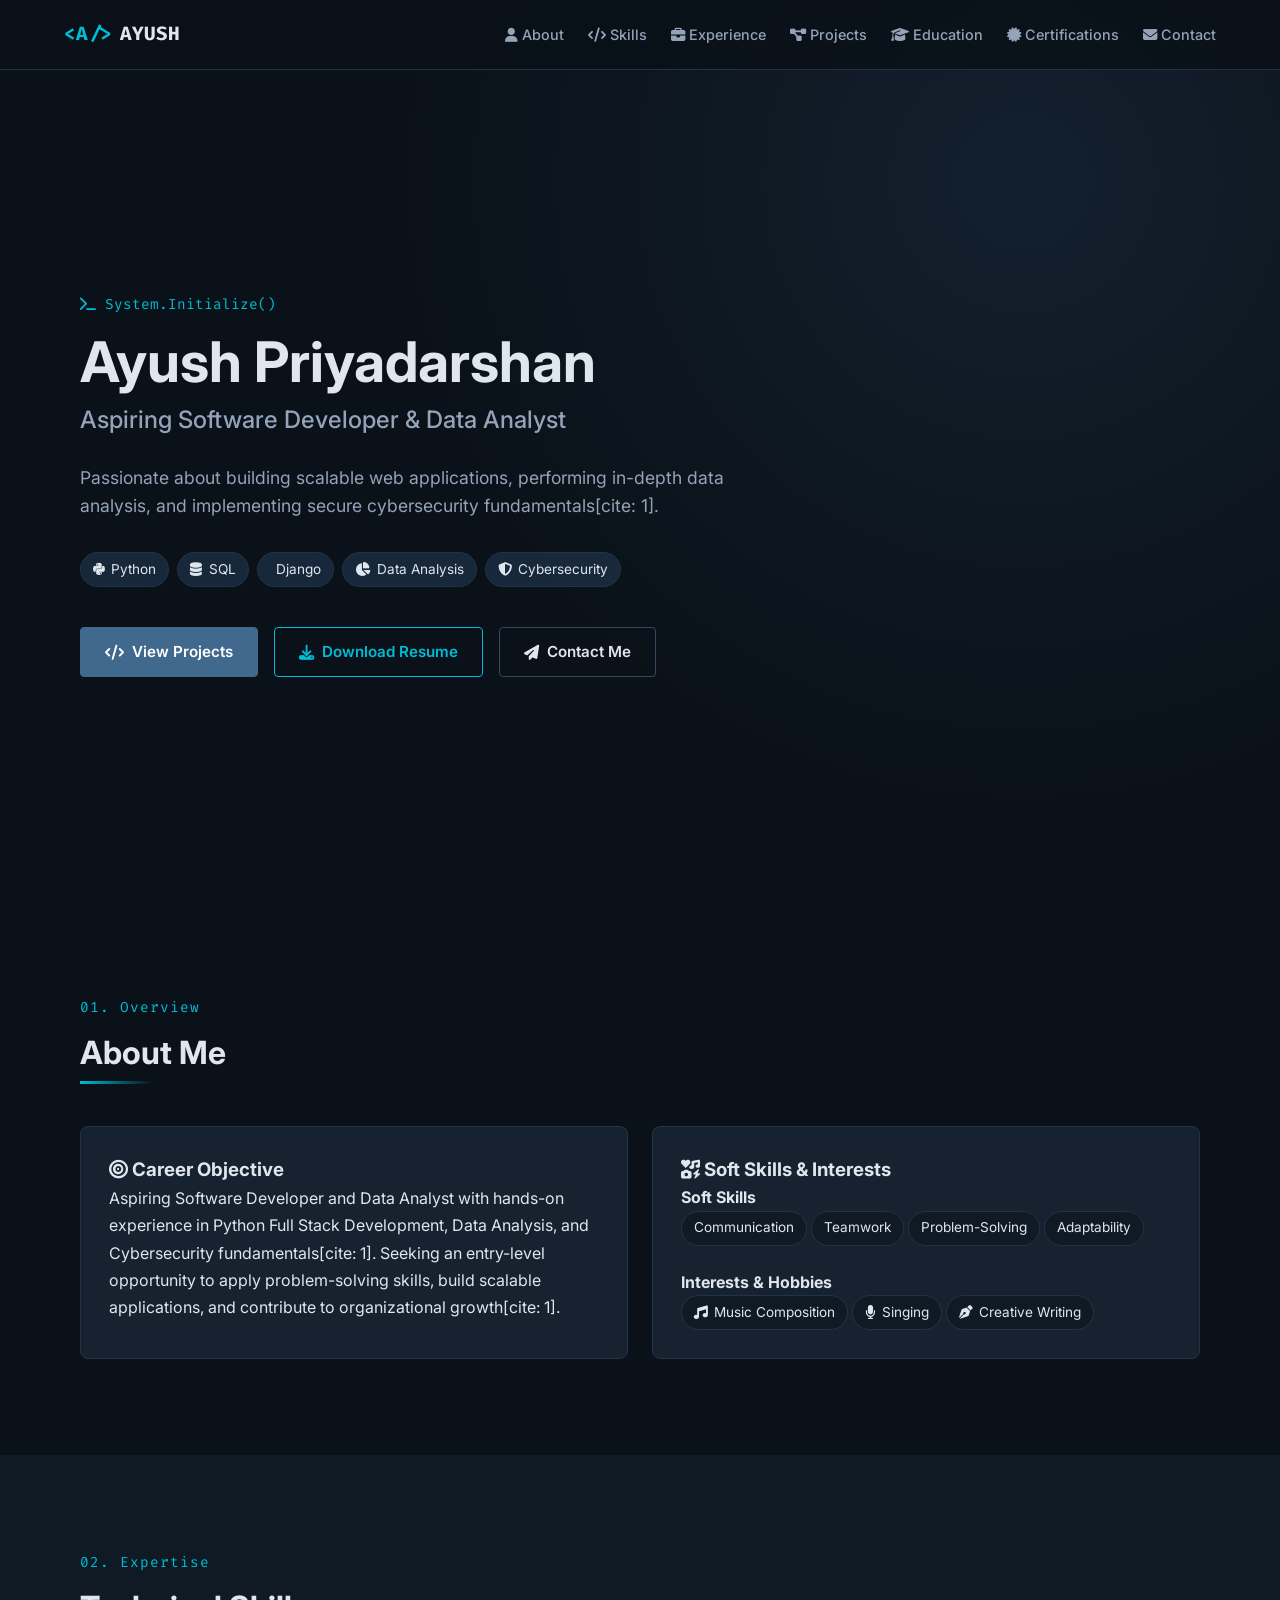
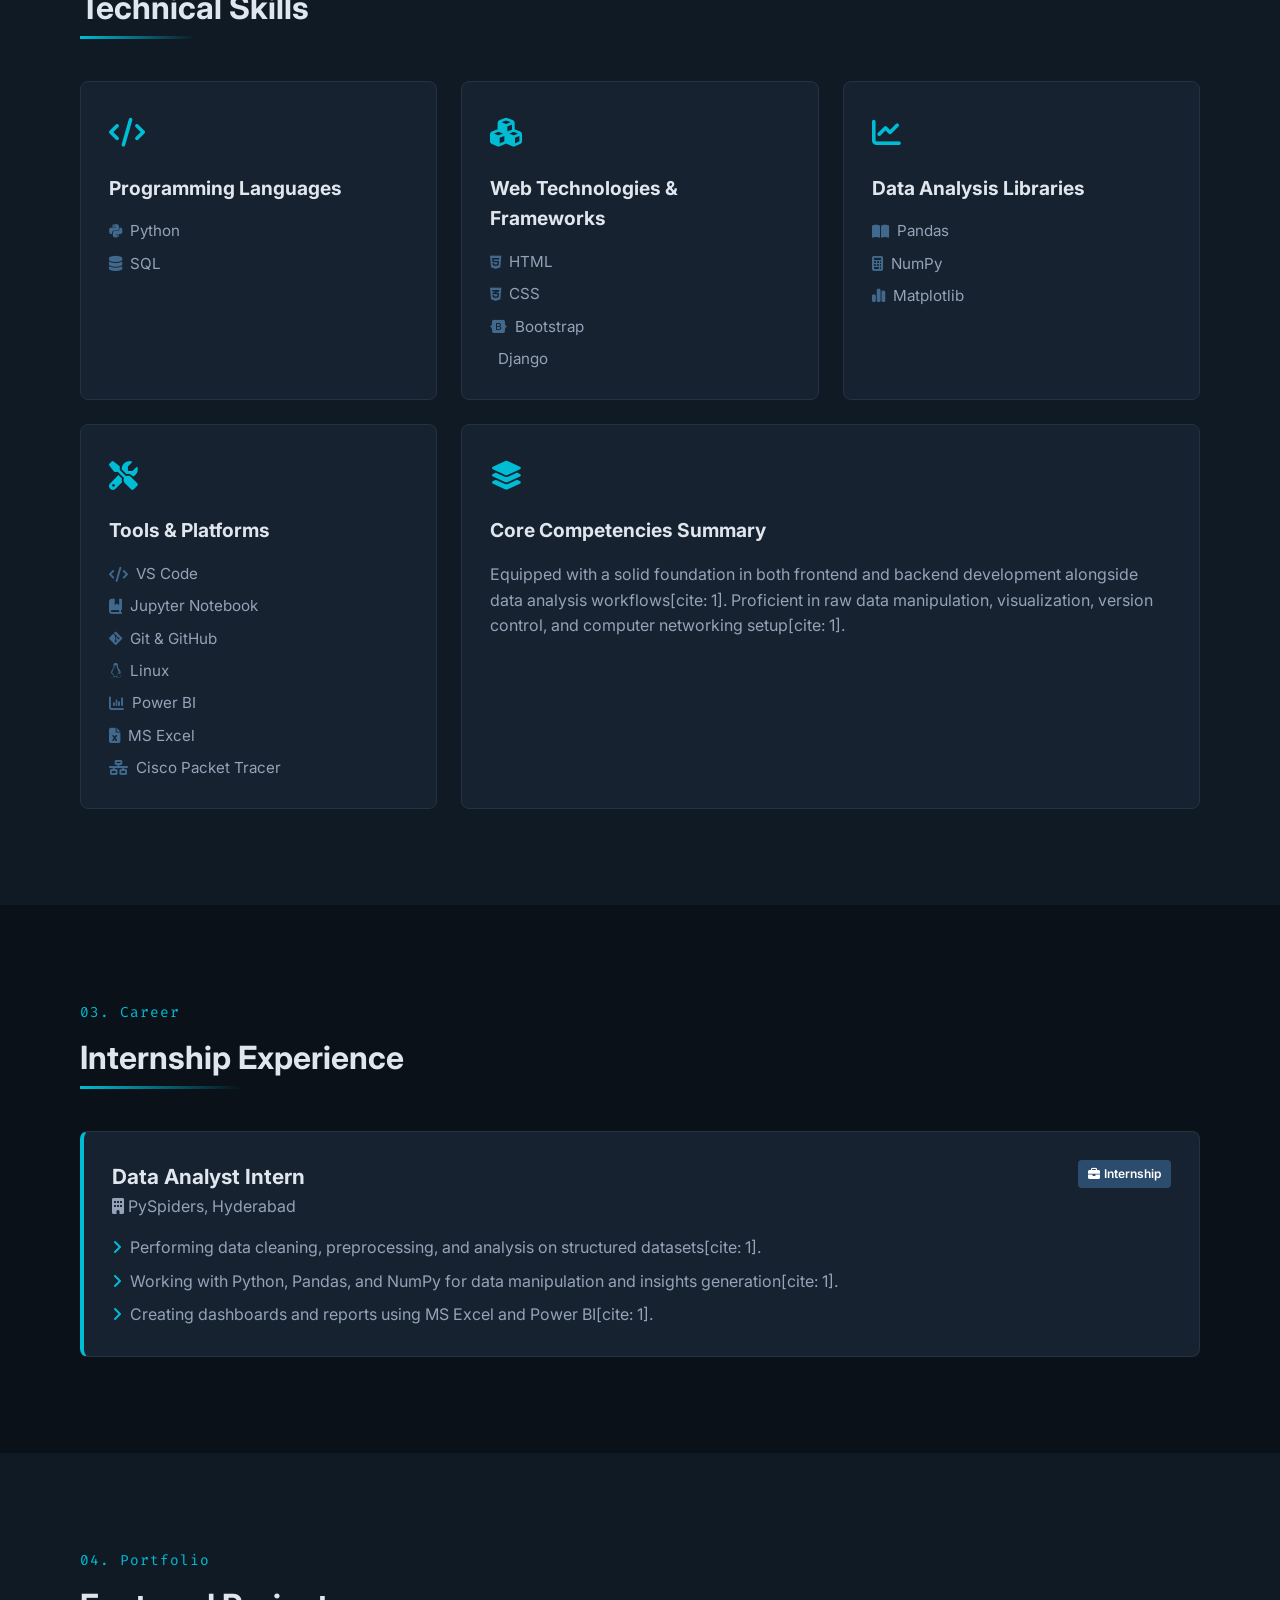
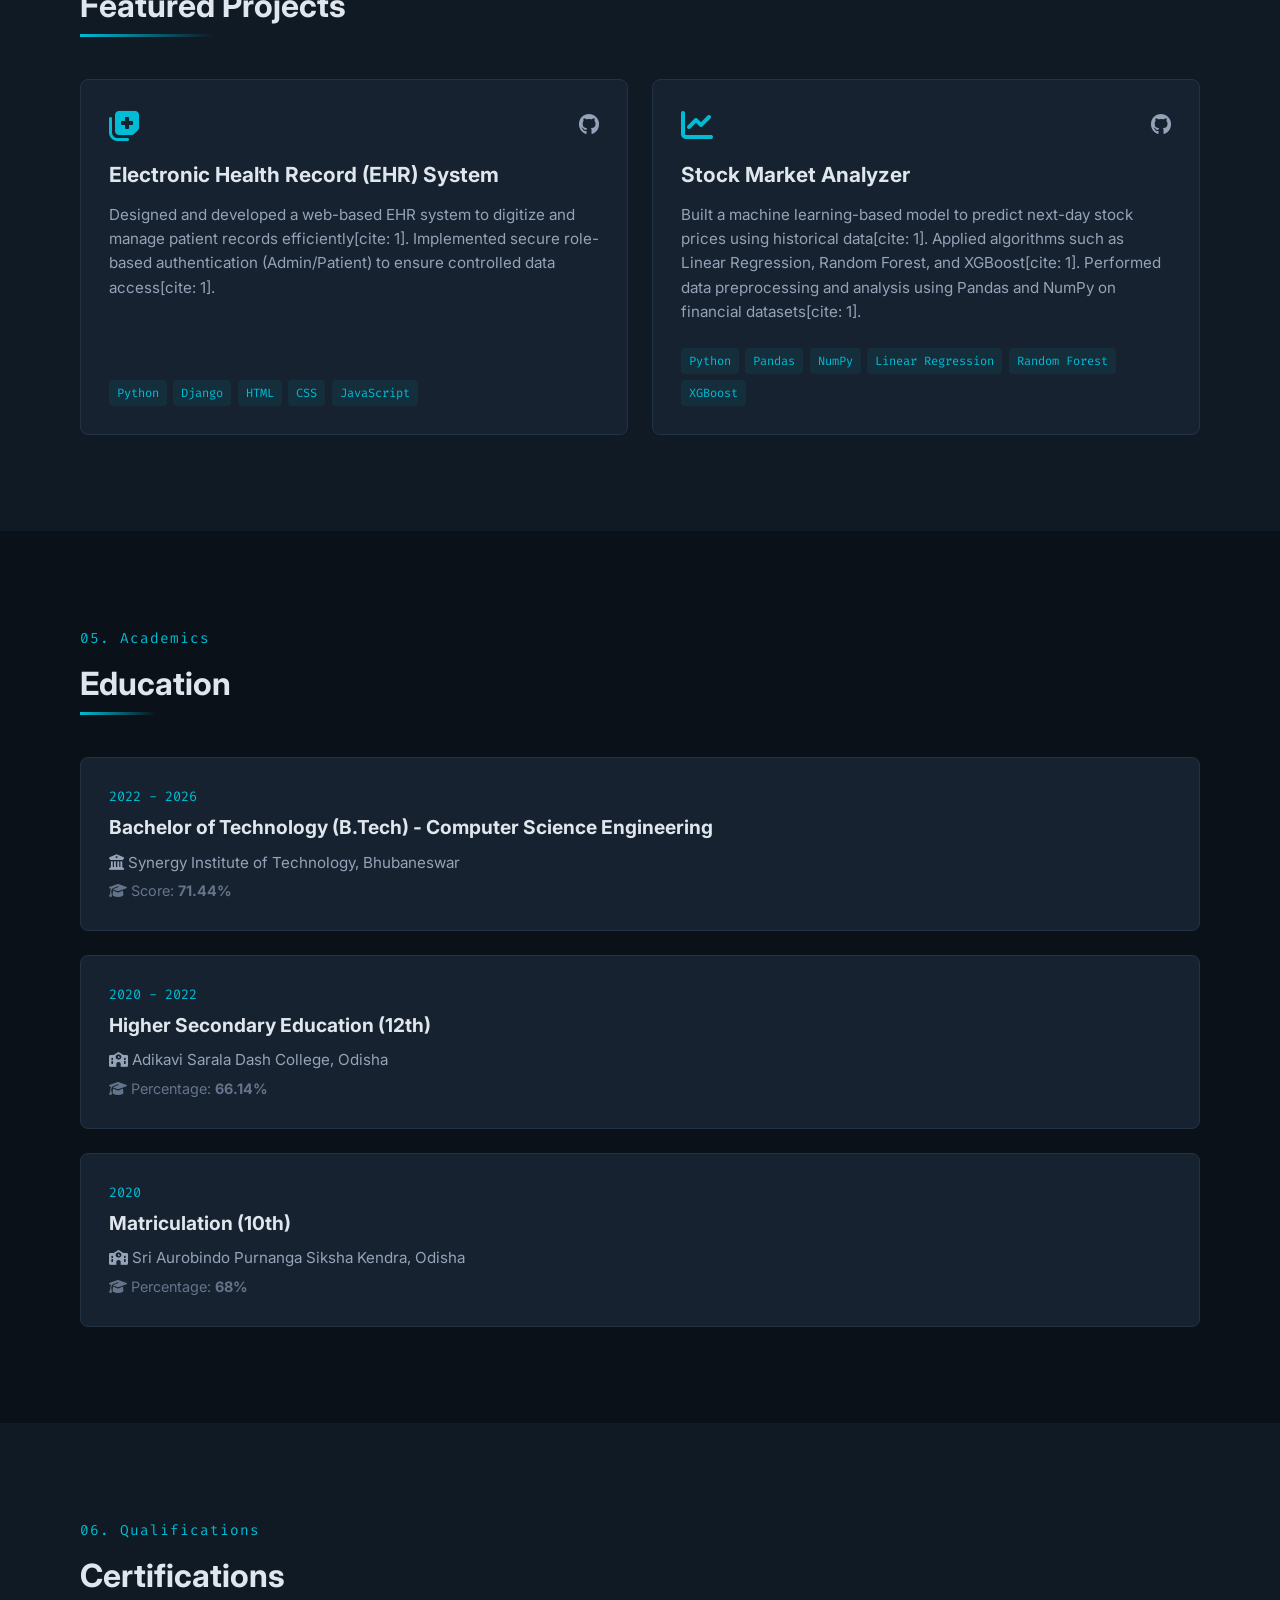
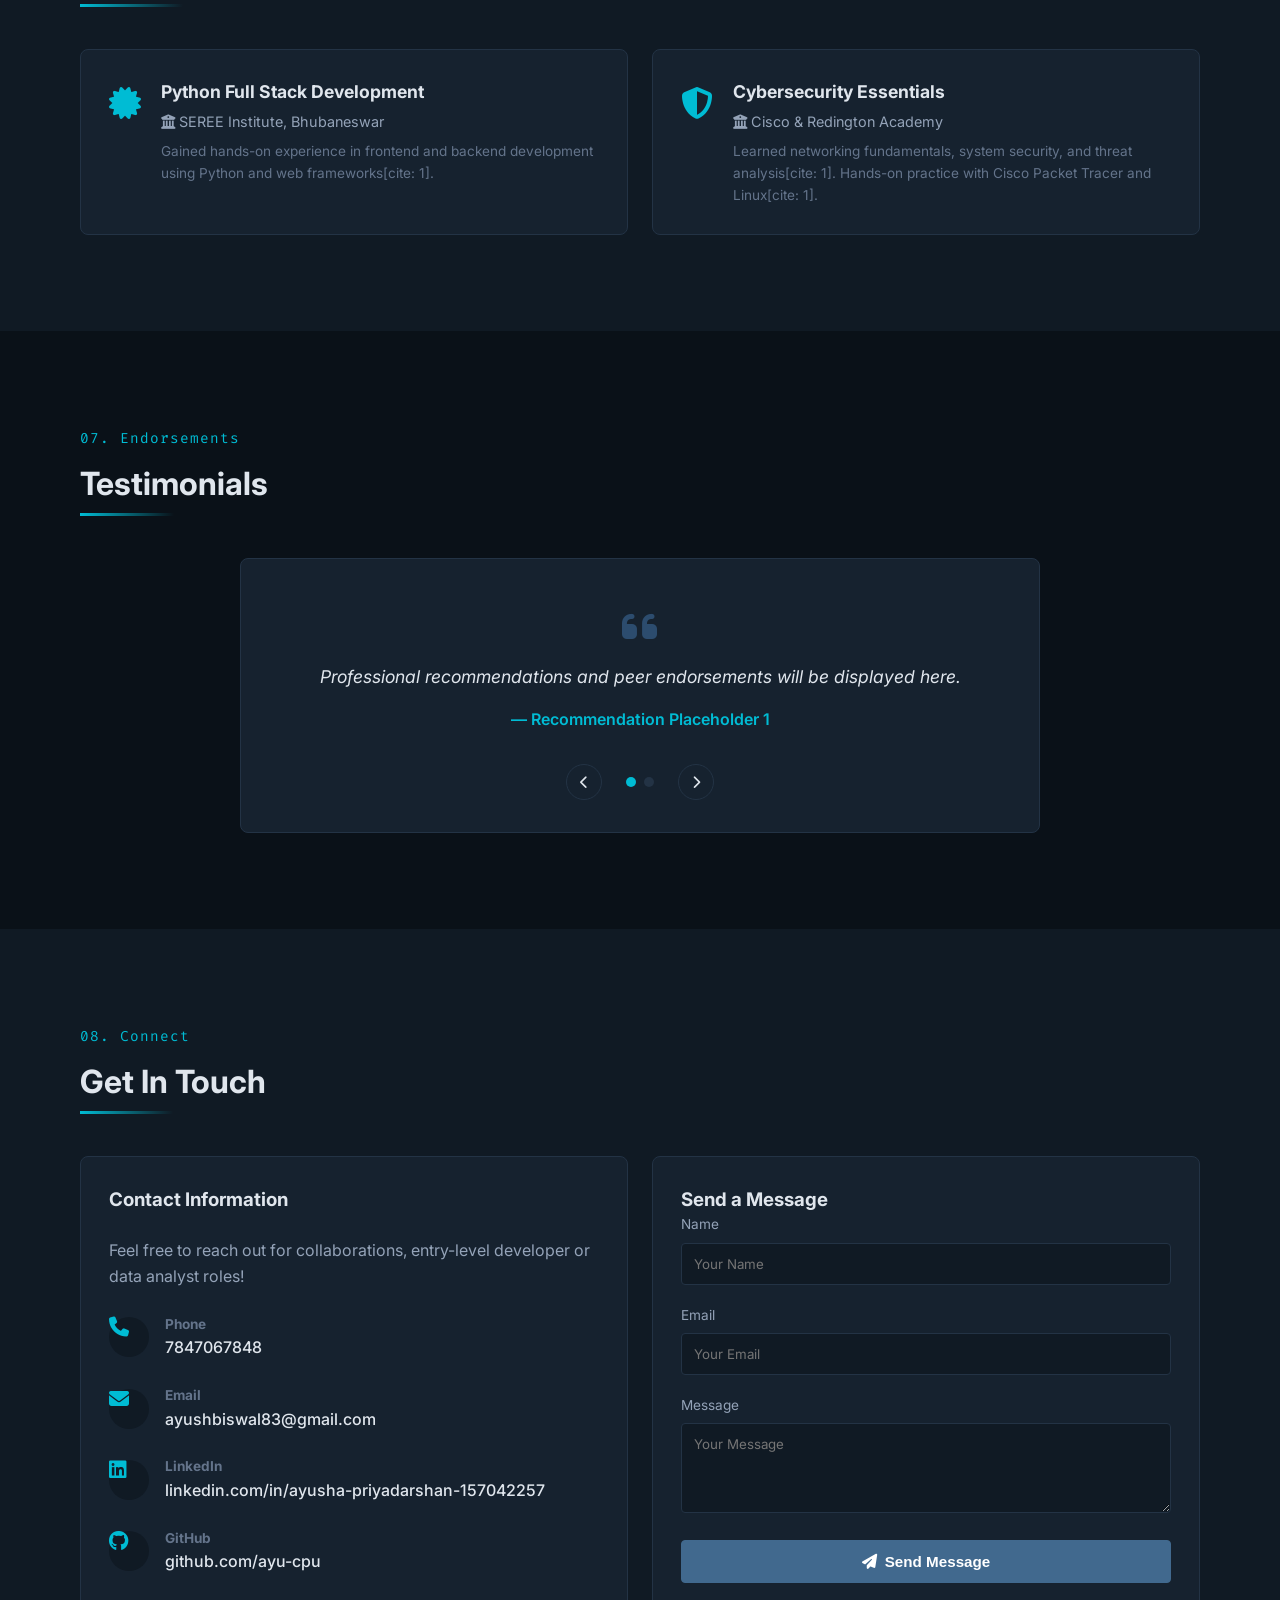
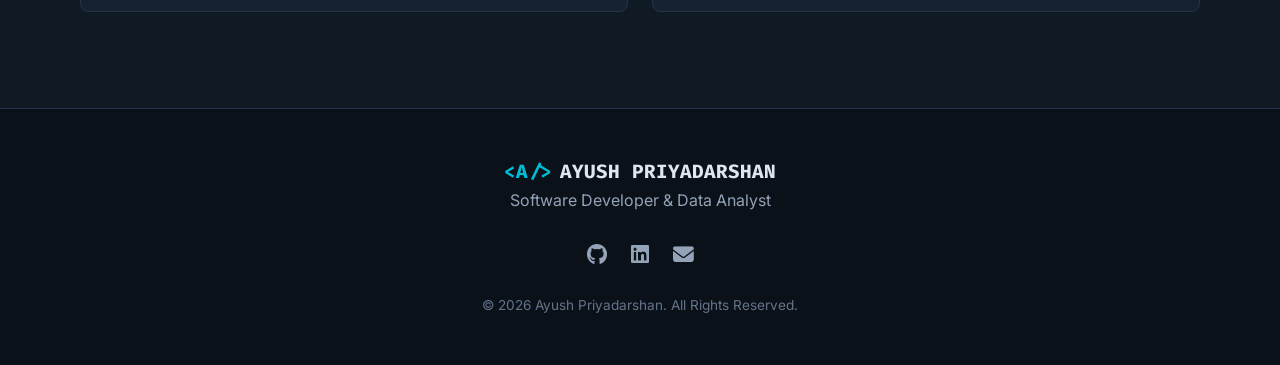
<file: index.html>
<!DOCTYPE html>
<html lang="en">
<head>
    <meta charset="UTF-8">
    <meta name="viewport" content="width=device-width, initial-scale=1.0">
    <meta name="description" content="Portfolio of Ayush Priyadarshan - Aspiring Software Developer & Data Analyst specializing in Python, Full Stack, Data Analysis, and Cybersecurity.">
    <meta name="keywords" content="Ayush Priyadarshan, Software Developer, Data Analyst, Python, Django, SQL, Portfolio, PySpiders">
    <meta name="author" content="Ayush Priyadarshan">
    <title>Ayush Priyadarshan | Software Developer & Data Analyst</title>
    
    <!-- Open Graph Metadata -->
    <meta property="og:title" content="Ayush Priyadarshan | Portfolio">
    <meta property="og:description" content="Aspiring Software Developer and Data Analyst with experience in Python Full Stack Development and Data Analysis.">
    <meta property="og:type" content="website">

    <!-- CSS -->
    <link rel="stylesheet" href="index.css">

    <!-- Font Awesome Icons CDN -->
    <link rel="stylesheet" href="https://cdnjs.cloudflare.com/ajax/libs/font-awesome/6.4.0/css/all.min.css" integrity="sha512-iecdLmaskl7CVkqkXNQ/ZH/XLlvWZOJyj7Yy7tcenmpD1ypASozpmT/E0iPtmFIB46ZmdtAc9eNBvH0H/ZpiBw==" crossorigin="anonymous" referrerpolicy="no-referrer" />
    
    <!-- Google Fonts -->
    <link rel="preconnect" href="https://fonts.googleapis.com">
    <link rel="preconnect" href="https://fonts.gstatic.com" crossorigin>
    <link href="https://fonts.googleapis.com/css2?family=Fira+Code:wght@400;500;600&family=Inter:wght@300;400;500;600;700&display=swap" rel="stylesheet">
</head>
<body>

    <!-- Header / Navigation Bar -->
    <header class="header">
        <div class="nav-container">
            <a href="#hero" class="logo">
                <span class="logo-icon">&lt;A/&gt;</span>
                <span class="logo-text">AYUSH</span>
            </a>

            <nav class="nav-menu" id="nav-menu">
                <ul class="nav-list">
                    <li><a href="#about" class="nav-link"><i class="fa-solid fa-user"></i> About</a></li>
                    <li><a href="#skills" class="nav-link"><i class="fa-solid fa-code"></i> Skills</a></li>
                    <li><a href="#experience" class="nav-link"><i class="fa-solid fa-briefcase"></i> Experience</a></li>
                    <li><a href="#projects" class="nav-link"><i class="fa-solid fa-diagram-project"></i> Projects</a></li>
                    <li><a href="#education" class="nav-link"><i class="fa-solid fa-graduation-cap"></i> Education</a></li>
                    <li><a href="#certifications" class="nav-link"><i class="fa-solid fa-certificate"></i> Certifications</a></li>
                    <li><a href="#contact" class="nav-link"><i class="fa-solid fa-envelope"></i> Contact</a></li>
                </ul>
            </nav>

            <button class="hamburger" id="hamburger" aria-label="Toggle Navigation Menu">
                <i class="fa-solid fa-bars"></i>
            </button>
        </div>
    </header>

    <main>
        <!-- Hero Section -->
        <section id="hero" class="hero-section">
            <div class="hero-background-overlay"></div>
            <div class="container hero-container">
                <div class="hero-content">
                    <div class="terminal-tag"><i class="fa-solid fa-terminal"></i> System.Initialize()</div>
                    <h1 class="hero-title">Ayush Priyadarshan</h1>
                    <h2 class="hero-subtitle">Aspiring Software Developer & Data Analyst</h2>
                    <p class="hero-description">
                        Passionate about building scalable web applications, performing in-depth data analysis, and implementing secure cybersecurity fundamentals[cite: 1].
                    </p>
                    <div class="hero-skills-chips">
                        <span class="chip"><i class="fa-brands fa-python"></i> Python</span>
                        <span class="chip"><i class="fa-solid fa-database"></i> SQL</span>
                        <span class="chip"><i class="fa-brands fa-django"></i> Django</span>
                        <span class="chip"><i class="fa-solid fa-chart-pie"></i> Data Analysis</span>
                        <span class="chip"><i class="fa-solid fa-shield-halved"></i> Cybersecurity</span>
                    </div>
                    <div class="hero-cta">
                        <a href="#projects" class="btn btn-primary"><i class="fa-solid fa-code"></i> View Projects</a>
                        <a href="/" download class="btn btn-secondary"><i class="fa-solid fa-download"></i> Download Resume</a>
                        <a href="#contact" class="btn btn-outline"><i class="fa-solid fa-paper-plane"></i> Contact Me</a>
                    </div>
                </div>
            </div>
        </section>

        <!-- About Section -->
        <section id="about" class="section">
            <div class="container">
                <div class="section-header">
                    <span class="section-subtitle">01. Overview</span>
                    <h2 class="section-title">About Me</h2>
                </div>
                <div class="grid grid-2 about-grid">
                    <div class="about-card card">
                        <h3 class="card-title"><i class="fa-solid fa-bullseye accent-icon"></i> Career Objective</h3>
                        <p class="text-body">
                            Aspiring Software Developer and Data Analyst with hands-on experience in Python Full Stack Development, Data Analysis, and Cybersecurity fundamentals[cite: 1]. Seeking an entry-level opportunity to apply problem-solving skills, build scalable applications, and contribute to organizational growth[cite: 1].
                        </p>
                    </div>
                    <div class="about-card card">
                        <h3 class="card-title"><i class="fa-solid fa-icons accent-icon"></i> Soft Skills & Interests</h3>
                        <div class="skills-block">
                            <h4>Soft Skills</h4>
                            <div class="chips-container">
                                <span class="chip-alt">Communication</span>
                                <span class="chip-alt">Teamwork</span>
                                <span class="chip-alt">Problem-Solving</span>
                                <span class="chip-alt">Adaptability</span>
                            </div>
                        </div>
                        <div class="skills-block" style="margin-top: 1.5rem;">
                            <h4>Interests & Hobbies</h4>
                            <div class="chips-container">
                                <span class="chip-alt"><i class="fa-solid fa-music"></i> Music Composition</span>
                                <span class="chip-alt"><i class="fa-solid fa-microphone"></i> Singing</span>
                                <span class="chip-alt"><i class="fa-solid fa-pen-nib"></i> Creative Writing</span>
                            </div>
                        </div>
                    </div>
                </div>
            </div>
        </section>

        <!-- Technical Skills Section -->
        <section id="skills" class="section bg-alt">
            <div class="container">
                <div class="section-header">
                    <span class="section-subtitle">02. Expertise</span>
                    <h2 class="section-title">Technical Skills</h2>
                </div>
                <div class="grid grid-3">
                    <div class="card skill-card">
                        <div class="card-header-icon"><i class="fa-solid fa-code"></i></div>
                        <h3>Programming Languages</h3>
                        <ul class="skill-list">
                            <li><i class="fa-brands fa-python"></i> Python</li>
                            <li><i class="fa-solid fa-database"></i> SQL</li>
                        </ul>
                    </div>

                    <div class="card skill-card">
                        <div class="card-header-icon"><i class="fa-solid fa-cubes"></i></div>
                        <h3>Web Technologies & Frameworks</h3>
                        <ul class="skill-list">
                            <li><i class="fa-brands fa-html5"></i> HTML</li>
                            <li><i class="fa-brands fa-css3-alt"></i> CSS</li>
                            <li><i class="fa-brands fa-bootstrap"></i> Bootstrap</li>
                            <li><i class="fa-brands fa-django"></i> Django</li>
                        </ul>
                    </div>

                    <div class="card skill-card">
                        <div class="card-header-icon"><i class="fa-solid fa-chart-line"></i></div>
                        <h3>Data Analysis Libraries</h3>
                        <ul class="skill-list">
                            <li><i class="fa-solid fa-book-open"></i> Pandas</li>
                            <li><i class="fa-solid fa-calculator"></i> NumPy</li>
                            <li><i class="fa-solid fa-chart-simple"></i> Matplotlib</li>
                        </ul>
                    </div>

                    <div class="card skill-card">
                        <div class="card-header-icon"><i class="fa-solid fa-screwdriver-wrench"></i></div>
                        <h3>Tools & Platforms</h3>
                        <ul class="skill-list">
                            <li><i class="fa-solid fa-code"></i> VS Code</li>
                            <li><i class="fa-solid fa-book-bookmark"></i> Jupyter Notebook</li>
                            <li><i class="fa-brands fa-git-alt"></i> Git & GitHub</li>
                            <li><i class="fa-brands fa-linux"></i> Linux</li>
                            <li><i class="fa-solid fa-chart-column"></i> Power BI</li>
                            <li><i class="fa-solid fa-file-excel"></i> MS Excel</li>
                            <li><i class="fa-solid fa-network-wired"></i> Cisco Packet Tracer</li>
                        </ul>
                    </div>

                    <div class="card skill-card span-2-desktop">
                        <div class="card-header-icon"><i class="fa-solid fa-layer-group"></i></div>
                        <h3>Core Competencies Summary</h3>
                        <p class="text-muted" style="margin-top: 0.5rem;">
                            Equipped with a solid foundation in both frontend and backend development alongside data analysis workflows[cite: 1]. Proficient in raw data manipulation, visualization, version control, and computer networking setup[cite: 1].
                        </p>
                    </div>
                </div>
            </div>
        </section>

        <!-- Internship Experience Section -->
        <section id="experience" class="section">
            <div class="container">
                <div class="section-header">
                    <span class="section-subtitle">03. Career</span>
                    <h2 class="section-title">Internship Experience</h2>
                </div>
                <div class="timeline">
                    <div class="timeline-item card">
                        <div class="timeline-header">
                            <div>
                                <h3 class="role-title">Data Analyst Intern</h3>
                                <h4 class="company-name"><i class="fa-solid fa-building"></i> PySpiders, Hyderabad</h4>
                            </div>
                            <span class="badge"><i class="fa-solid fa-briefcase"></i> Internship</span>
                        </div>
                        <div class="timeline-body">
                            <ul class="styled-list">
                                <li><i class="fa-solid fa-angle-right"></i> Performing data cleaning, preprocessing, and analysis on structured datasets[cite: 1].</li>
                                <li><i class="fa-solid fa-angle-right"></i> Working with Python, Pandas, and NumPy for data manipulation and insights generation[cite: 1].</li>
                                <li><i class="fa-solid fa-angle-right"></i> Creating dashboards and reports using MS Excel and Power BI[cite: 1].</li>
                            </ul>
                        </div>
                    </div>
                </div>
            </div>
        </section>

        <!-- Projects Section -->
        <section id="projects" class="section bg-alt">
            <div class="container">
                <div class="section-header">
                    <span class="section-subtitle">04. Portfolio</span>
                    <h2 class="section-title">Featured Projects</h2>
                </div>
                <div class="grid grid-2">
                    <!-- Project 1 -->
                    <div class="card project-card">
                        <div class="project-header">
                            <i class="fa-solid fa-notes-medical project-icon"></i>
                            <div class="project-links">
                                <a href="https://github.com/ayu-cpu" target="_blank" rel="noopener noreferrer" class="icon-link" aria-label="GitHub Repository"><i class="fa-brands fa-github"></i></a>
                            </div>
                        </div>
                        <h3 class="project-title">Electronic Health Record (EHR) System</h3>
                        <p class="project-description">
                            Designed and developed a web-based EHR system to digitize and manage patient records efficiently[cite: 1]. Implemented secure role-based authentication (Admin/Patient) to ensure controlled data access[cite: 1].
                        </p>
                        <div class="project-tech">
                            <span class="tech-tag">Python</span>
                            <span class="tech-tag">Django</span>
                            <span class="tech-tag">HTML</span>
                            <span class="tech-tag">CSS</span>
                            <span class="tech-tag">JavaScript</span>
                        </div>
                    </div>

                    <!-- Project 2 -->
                    <div class="card project-card">
                        <div class="project-header">
                            <i class="fa-solid fa-chart-line project-icon"></i>
                            <div class="project-links">
                                <a href="https://github.com/ayu-cpu" target="_blank" rel="noopener noreferrer" class="icon-link" aria-label="GitHub Repository"><i class="fa-brands fa-github"></i></a>
                            </div>
                        </div>
                        <h3 class="project-title">Stock Market Analyzer</h3>
                        <p class="project-description">
                            Built a machine learning-based model to predict next-day stock prices using historical data[cite: 1]. Applied algorithms such as Linear Regression, Random Forest, and XGBoost[cite: 1]. Performed data preprocessing and analysis using Pandas and NumPy on financial datasets[cite: 1].
                        </p>
                        <div class="project-tech">
                            <span class="tech-tag">Python</span>
                            <span class="tech-tag">Pandas</span>
                            <span class="tech-tag">NumPy</span>
                            <span class="tech-tag">Linear Regression</span>
                            <span class="tech-tag">Random Forest</span>
                            <span class="tech-tag">XGBoost</span>
                        </div>
                    </div>
                </div>
            </div>
        </section>

        <!-- Education Section -->
        <section id="education" class="section">
            <div class="container">
                <div class="section-header">
                    <span class="section-subtitle">05. Academics</span>
                    <h2 class="section-title">Education</h2>
                </div>
                <div class="education-grid">
                    <div class="card edu-card">
                        <div class="edu-year">2022 - 2026</div>
                        <h3 class="edu-degree">Bachelor of Technology (B.Tech) - Computer Science Engineering</h3>
                        <p class="edu-institution"><i class="fa-solid fa-university"></i> Synergy Institute of Technology, Bhubaneswar</p>
                        <p class="edu-score"><i class="fa-solid fa-graduation-cap"></i> Score: <strong>71.44%</strong></p>
                    </div>

                    <div class="card edu-card">
                        <div class="edu-year">2020 - 2022</div>
                        <h3 class="edu-degree">Higher Secondary Education (12th)</h3>
                        <p class="edu-institution"><i class="fa-solid fa-school"></i> Adikavi Sarala Dash College, Odisha</p>
                        <p class="edu-score"><i class="fa-solid fa-graduation-cap"></i> Percentage: <strong>66.14%</strong></p>
                    </div>

                    <div class="card edu-card">
                        <div class="edu-year">2020</div>
                        <h3 class="edu-degree">Matriculation (10th)</h3>
                        <p class="edu-institution"><i class="fa-solid fa-school"></i> Sri Aurobindo Purnanga Siksha Kendra, Odisha</p>
                        <p class="edu-score"><i class="fa-solid fa-graduation-cap"></i> Percentage: <strong>68%</strong></p>
                    </div>
                </div>
            </div>
        </section>

        <!-- Certifications Section -->
        <section id="certifications" class="section bg-alt">
            <div class="container">
                <div class="section-header">
                    <span class="section-subtitle">06. Qualifications</span>
                    <h2 class="section-title">Certifications</h2>
                </div>
                <div class="grid grid-2">
                    <div class="card cert-card">
                        <div class="cert-icon"><i class="fa-solid fa-certificate"></i></div>
                        <div class="cert-content">
                            <h3>Python Full Stack Development</h3>
                            <p class="cert-issuer"><i class="fa-solid fa-building-columns"></i> SEREE Institute, Bhubaneswar</p>
                            <p class="cert-details">Gained hands-on experience in frontend and backend development using Python and web frameworks[cite: 1].</p>
                        </div>
                    </div>

                    <div class="card cert-card">
                        <div class="cert-icon"><i class="fa-solid fa-shield-halved"></i></div>
                        <div class="cert-content">
                            <h3>Cybersecurity Essentials</h3>
                            <p class="cert-issuer"><i class="fa-solid fa-building-columns"></i> Cisco & Redington Academy</p>
                            <p class="cert-details">Learned networking fundamentals, system security, and threat analysis[cite: 1]. Hands-on practice with Cisco Packet Tracer and Linux[cite: 1].</p>
                        </div>
                    </div>
                </div>
            </div>
        </section>

        <!-- Testimonials Section -->
        <section id="testimonials" class="section">
            <div class="container">
                <div class="section-header">
                    <span class="section-subtitle">07. Endorsements</span>
                    <h2 class="section-title">Testimonials</h2>
                </div>
                <div class="testimonial-carousel-container card">
                    <div class="testimonial-carousel" id="testimonial-carousel">
                        <div class="testimonial-slide active">
                            <i class="fa-solid fa-quote-left quote-icon"></i>
                            <p class="testimonial-text">Professional recommendations and peer endorsements will be displayed here.</p>
                            <span class="testimonial-author">— Recommendation Placeholder 1</span>
                        </div>
                        <div class="testimonial-slide">
                            <i class="fa-solid fa-quote-left quote-icon"></i>
                            <p class="testimonial-text">Professional recommendations and peer endorsements will be displayed here.</p>
                            <span class="testimonial-author">— Recommendation Placeholder 2</span>
                        </div>
                    </div>
                    <div class="carousel-controls">
                        <button id="prev-btn" class="carousel-btn" aria-label="Previous Testimonial"><i class="fa-solid fa-chevron-left"></i></button>
                        <div class="carousel-indicators" id="carousel-indicators">
                            <span class="indicator active" data-slide="0"></span>
                            <span class="indicator" data-slide="1"></span>
                        </div>
                        <button id="next-btn" class="carousel-btn" aria-label="Next Testimonial"><i class="fa-solid fa-chevron-right"></i></button>
                    </div>
                </div>
            </div>
        </section>

        <!-- Contact Section -->
        <section id="contact" class="section bg-alt">
            <div class="container">
                <div class="section-header">
                    <span class="section-subtitle">08. Connect</span>
                    <h2 class="section-title">Get In Touch</h2>
                </div>
                <div class="grid grid-2">
                    <div class="card contact-info-card">
                        <h3>Contact Information</h3>
                        <p class="text-muted">Feel free to reach out for collaborations, entry-level developer or data analyst roles!</p>
                        
                        <div class="contact-item">
                            <i class="fa-solid fa-phone contact-icon"></i>
                            <div>
                                <h4>Phone</h4>
                                <a href="tel:7847067848">7847067848</a>
                            </div>
                        </div>

                        <div class="contact-item">
                            <i class="fa-solid fa-envelope contact-icon"></i>
                            <div>
                                <h4>Email</h4>
                                <a href="mailto:ayushbiswal83@gmail.com">ayushbiswal83@gmail.com</a>
                            </div>
                        </div>

                        <div class="contact-item">
                            <i class="fa-brands fa-linkedin contact-icon"></i>
                            <div>
                                <h4>LinkedIn</h4>
                                <a href="https://linkedin.com/in/ayusha-priyadarshan-157042257" target="_blank" rel="noopener noreferrer">linkedin.com/in/ayusha-priyadarshan-157042257</a>
                            </div>
                        </div>

                        <div class="contact-item">
                            <i class="fa-brands fa-github contact-icon"></i>
                            <div>
                                <h4>GitHub</h4>
                                <a href="https://github.com/ayu-cpu" target="_blank" rel="noopener noreferrer">github.com/ayu-cpu</a>
                            </div>
                        </div>
                    </div>

                    <div class="card contact-form-card">
                        <h3>Send a Message</h3>
                        <form id="contact-form" onsubmit="event.preventDefault(); alert('Message sent functionality placeholder.');">
                            <div class="form-group">
                                <label for="name">Name</label>
                                <input type="text" id="name" required placeholder="Your Name">
                            </div>
                            <div class="form-group">
                                <label for="email">Email</label>
                                <input type="email" id="email" required placeholder="Your Email">
                            </div>
                            <div class="form-group">
                                <label for="message">Message</label>
                                <textarea id="message" rows="4" required placeholder="Your Message"></textarea>
                            </div>
                            <button type="submit" class="btn btn-primary full-width"><i class="fa-solid fa-paper-plane"></i> Send Message</button>
                        </form>
                    </div>
                </div>
            </div>
        </section>
    </main>

    <!-- Footer -->
    <footer class="footer">
        <div class="container footer-content">
            <div class="footer-brand">
                <a href="#hero" class="logo">
                    <span class="logo-icon">&lt;A/&gt;</span>
                    <span class="logo-text">AYUSH PRIYADARSHAN</span>
                </a>
                <p class="text-muted">Software Developer & Data Analyst</p>
            </div>
            <div class="footer-socials">
                <a href="https://github.com/ayu-cpu" target="_blank" rel="noopener noreferrer" aria-label="GitHub"><i class="fa-brands fa-github"></i></a>
                <a href="https://linkedin.com/in/ayusha-priyadarshan-157042257" target="_blank" rel="noopener noreferrer" aria-label="LinkedIn"><i class="fa-brands fa-linkedin"></i></a>
                <a href="mailto:ayushbiswal83@gmail.com" aria-label="Email"><i class="fa-solid fa-envelope"></i></a>
            </div>
            <div class="footer-copyright">
                <p>&copy; <span id="current-year">2026</span> Ayush Priyadarshan. All Rights Reserved.</p>
            </div>
        </div>
    </footer>

    <!-- JavaScript -->
    <script src="index.js"></script>
</body>
</html>
</file>
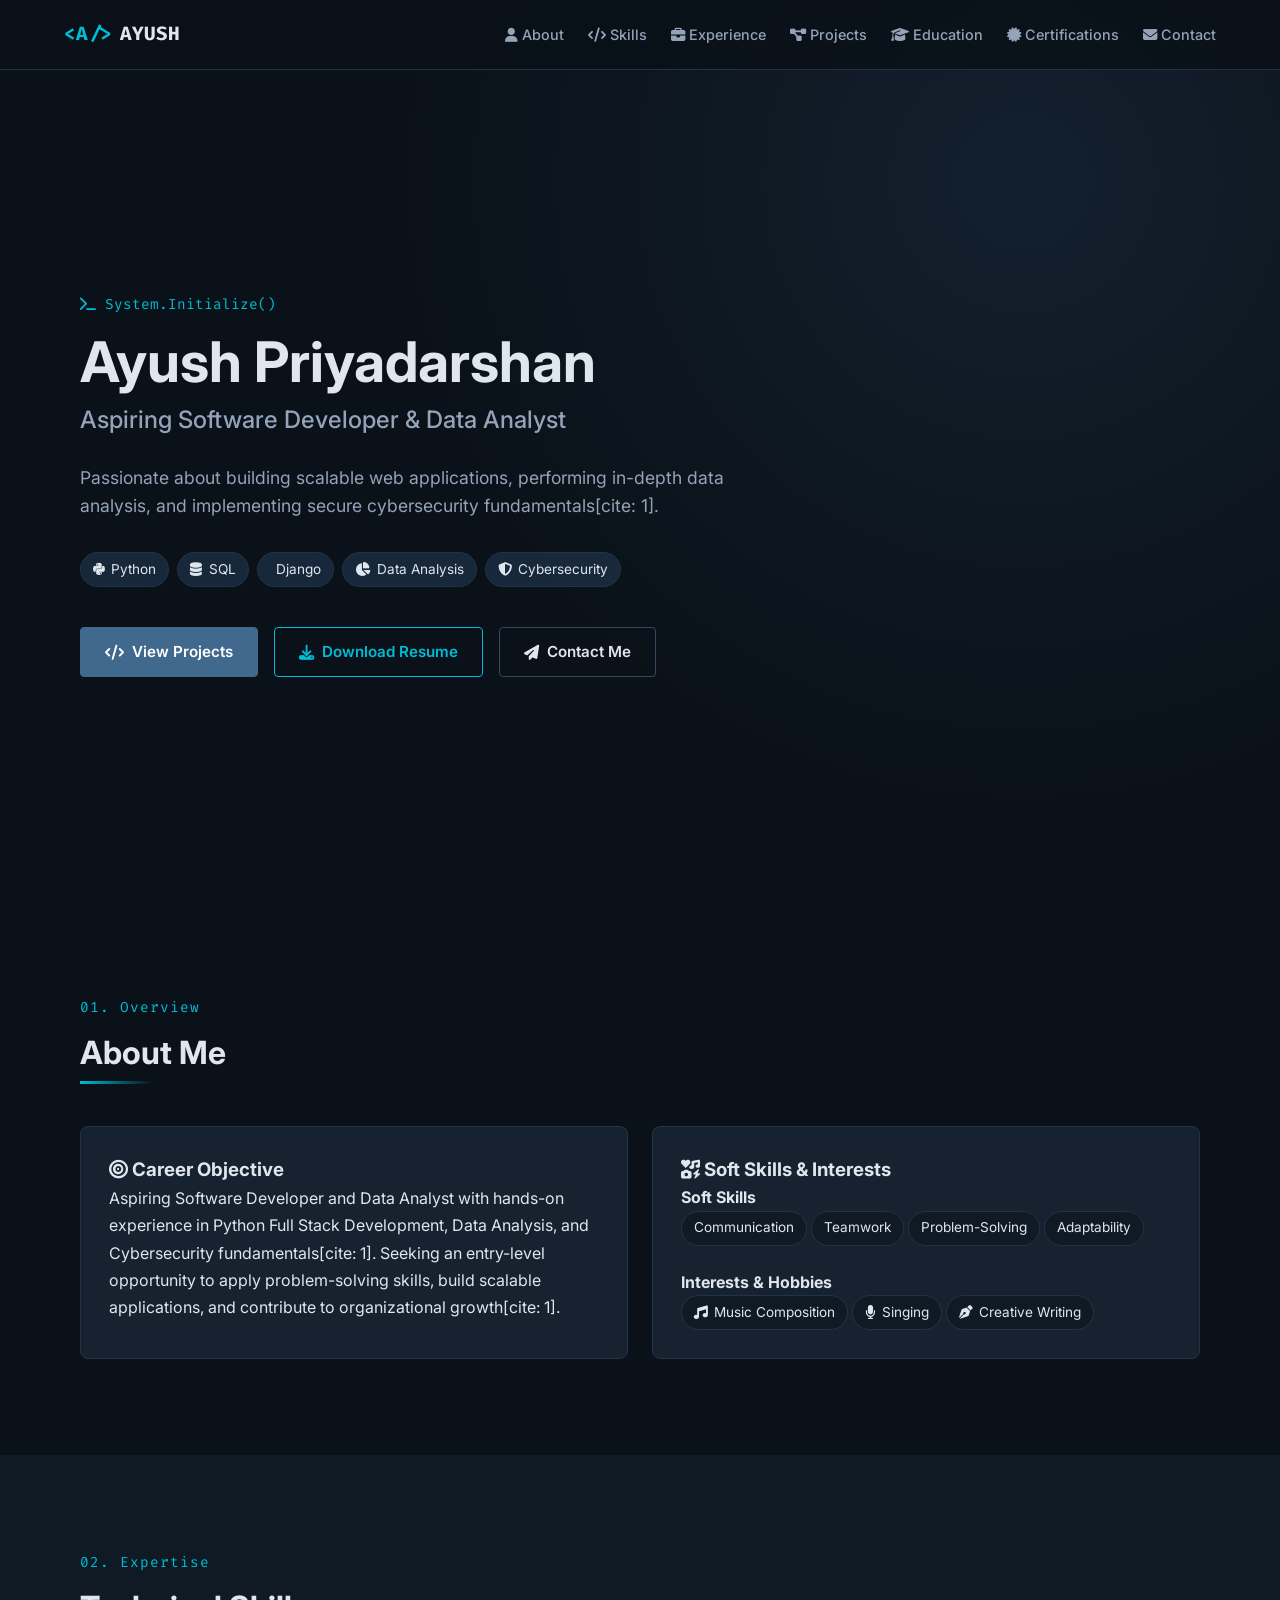
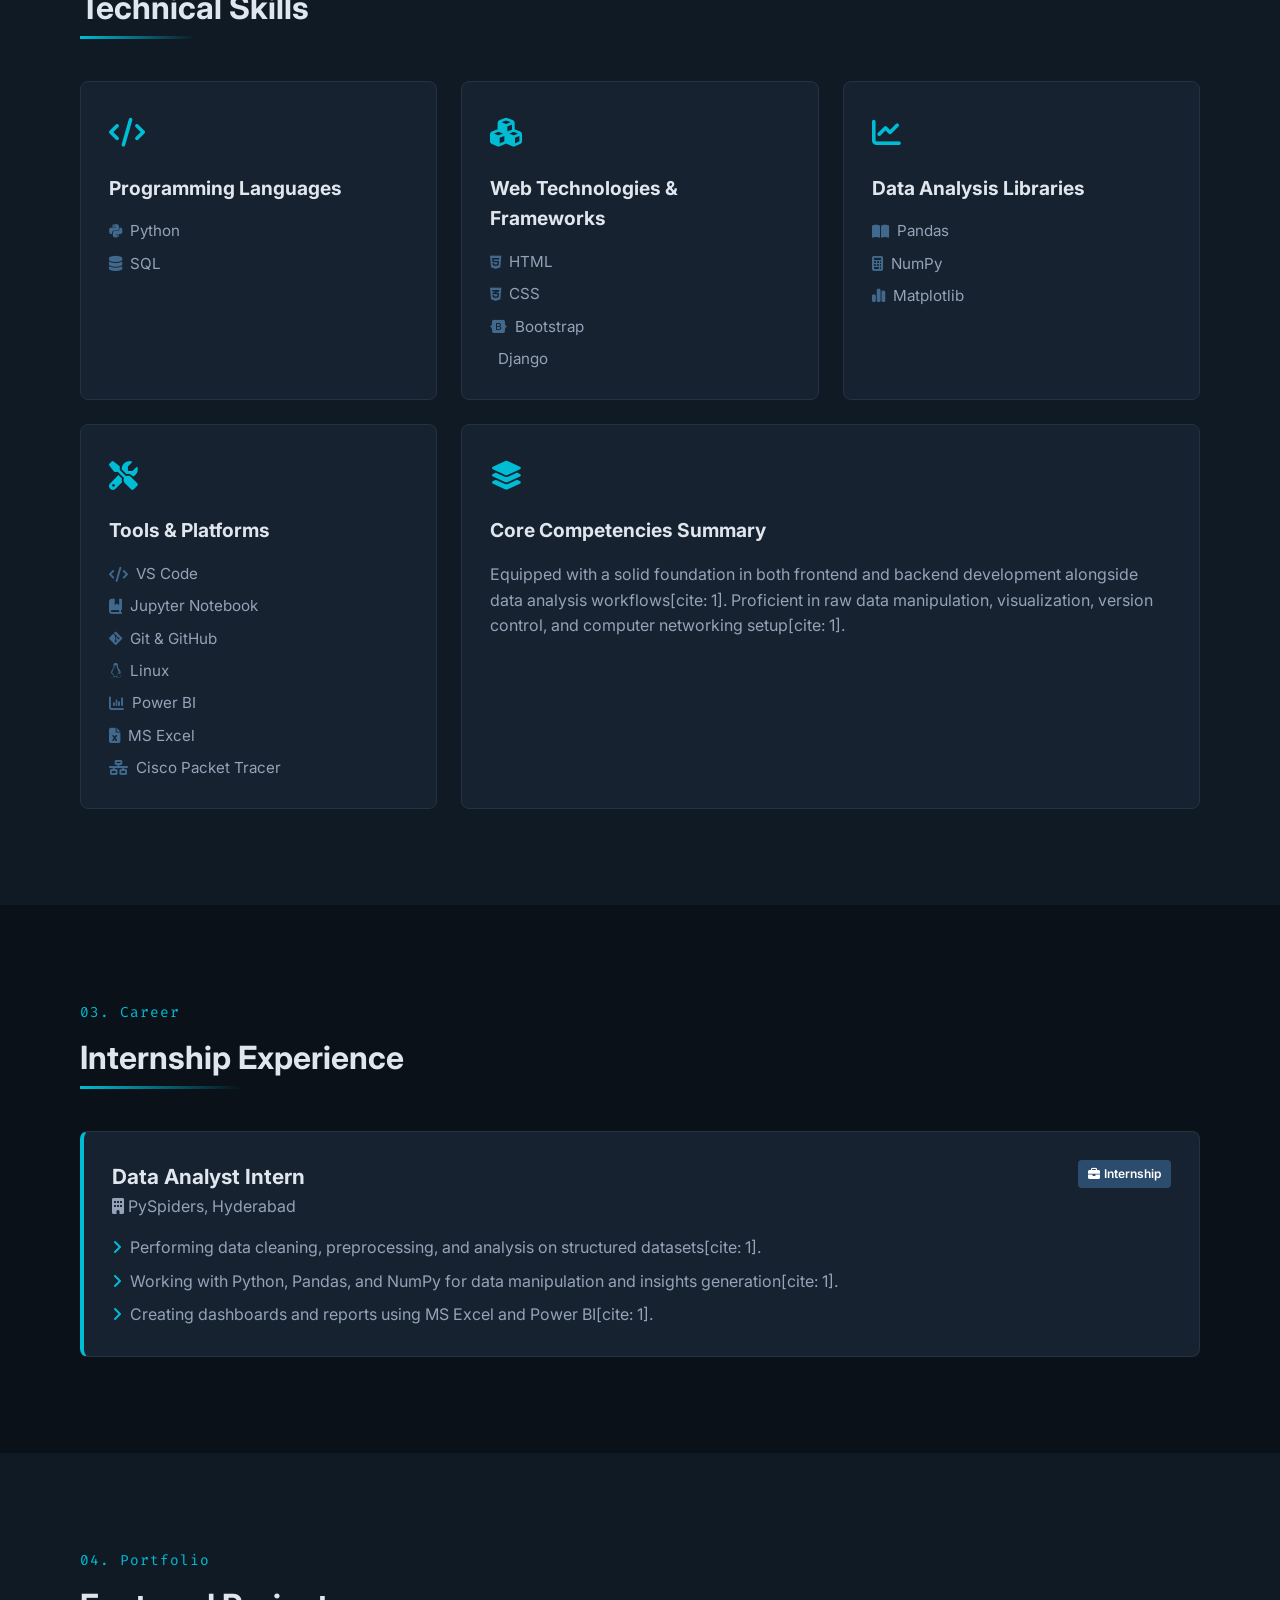
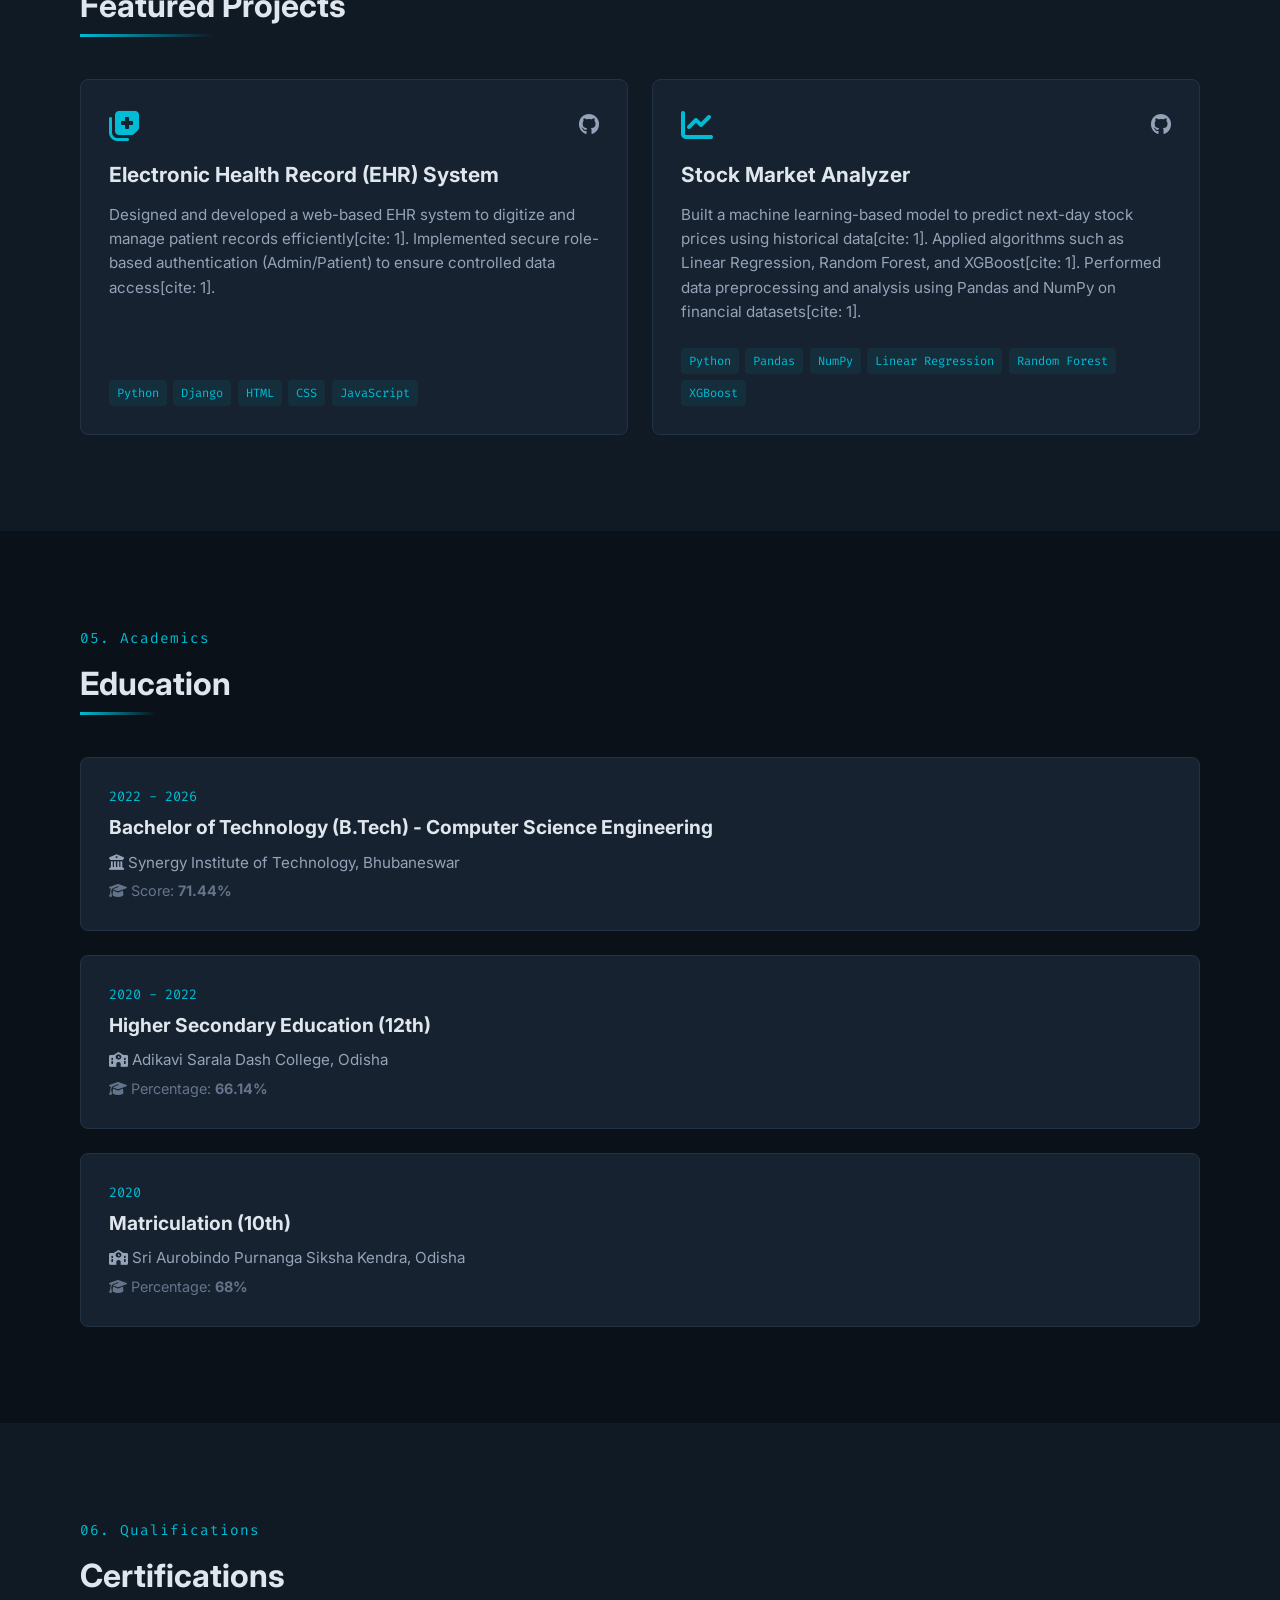
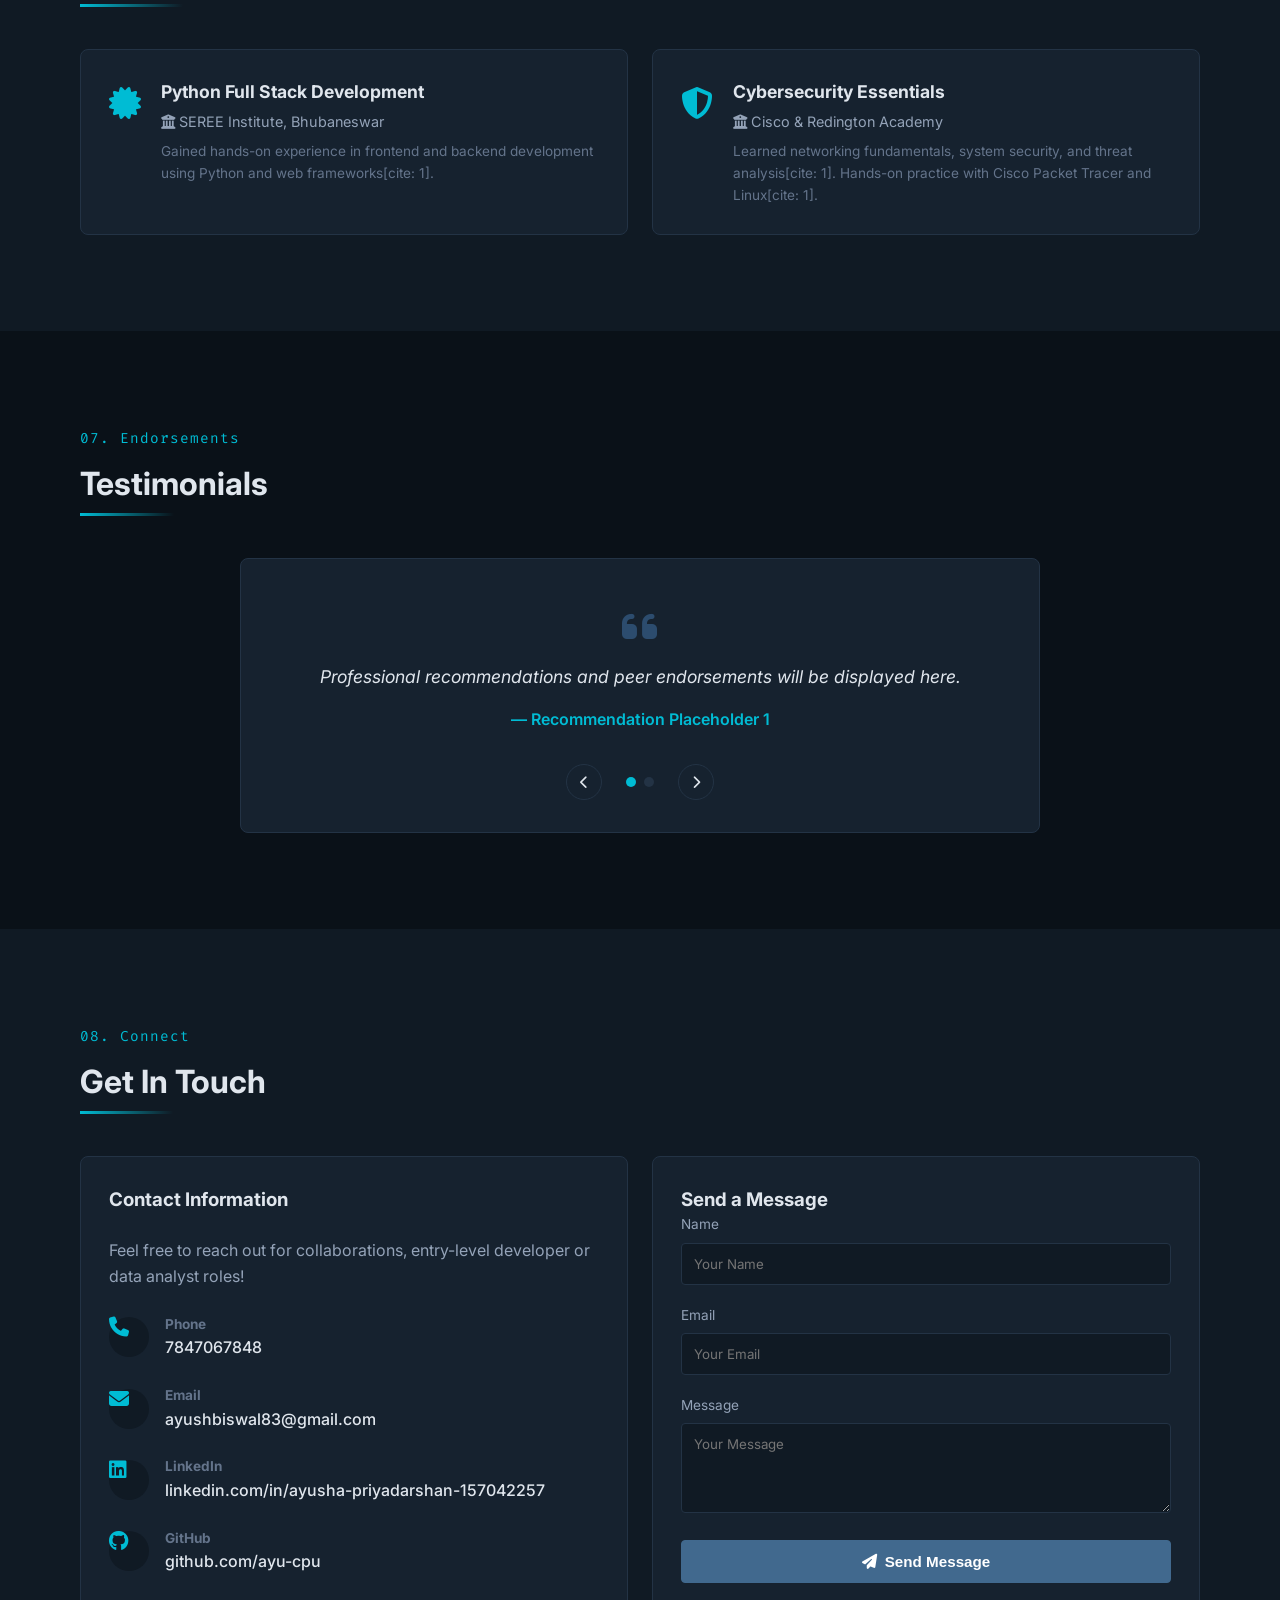
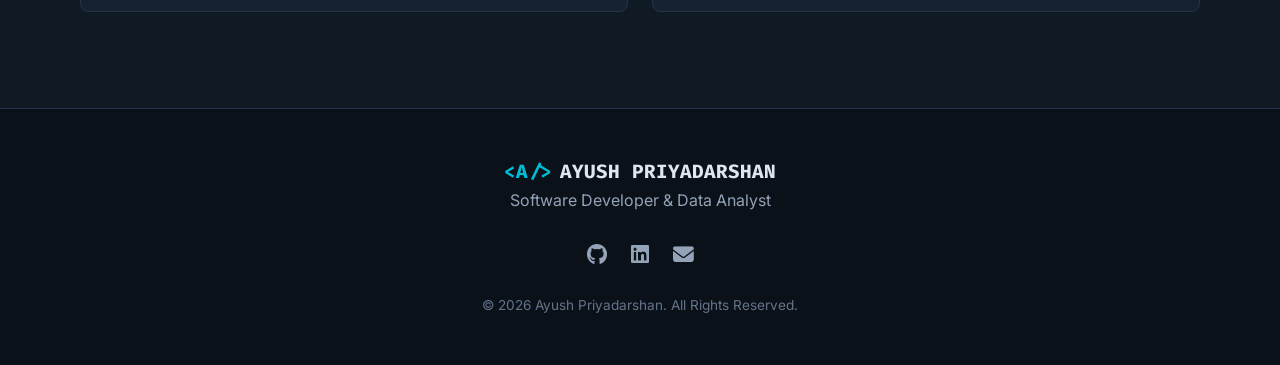
<file: assets/index.html>
<!DOCTYPE html>
<html lang="en">
<head>
    <meta charset="UTF-8">
    <meta name="viewport" content="width=device-width, initial-scale=1.0">
    <meta name="description" content="Portfolio of Ayush Priyadarshan - Aspiring Software Developer & Data Analyst specializing in Python, Full Stack, Data Analysis, and Cybersecurity.">
    <meta name="keywords" content="Ayush Priyadarshan, Software Developer, Data Analyst, Python, Django, SQL, Portfolio, PySpiders">
    <meta name="author" content="Ayush Priyadarshan">
    <title>Ayush Priyadarshan | Software Developer & Data Analyst</title>
    
    <!-- Open Graph Metadata -->
    <meta property="og:title" content="Ayush Priyadarshan | Portfolio">
    <meta property="og:description" content="Aspiring Software Developer and Data Analyst with experience in Python Full Stack Development and Data Analysis.">
    <meta property="og:type" content="website">

    <!-- CSS -->
    <link rel="stylesheet" href="index.css">

    <!-- Font Awesome Icons CDN -->
    <link rel="stylesheet" href="https://cdnjs.cloudflare.com/ajax/libs/font-awesome/6.4.0/css/all.min.css" integrity="sha512-iecdLmaskl7CVkqkXNQ/ZH/XLlvWZOJyj7Yy7tcenmpD1ypASozpmT/E0iPtmFIB46ZmdtAc9eNBvH0H/ZpiBw==" crossorigin="anonymous" referrerpolicy="no-referrer" />
    
    <!-- Google Fonts -->
    <link rel="preconnect" href="https://fonts.googleapis.com">
    <link rel="preconnect" href="https://fonts.gstatic.com" crossorigin>
    <link href="https://fonts.googleapis.com/css2?family=Fira+Code:wght@400;500;600&family=Inter:wght@300;400;500;600;700&display=swap" rel="stylesheet">
</head>
<body>

    <!-- Header / Navigation Bar -->
    <header class="header">
        <div class="nav-container">
            <a href="#hero" class="logo">
                <span class="logo-icon">&lt;A/&gt;</span>
                <span class="logo-text">AYUSH</span>
            </a>

            <nav class="nav-menu" id="nav-menu">
                <ul class="nav-list">
                    <li><a href="#about" class="nav-link"><i class="fa-solid fa-user"></i> About</a></li>
                    <li><a href="#skills" class="nav-link"><i class="fa-solid fa-code"></i> Skills</a></li>
                    <li><a href="#experience" class="nav-link"><i class="fa-solid fa-briefcase"></i> Experience</a></li>
                    <li><a href="#projects" class="nav-link"><i class="fa-solid fa-diagram-project"></i> Projects</a></li>
                    <li><a href="#education" class="nav-link"><i class="fa-solid fa-graduation-cap"></i> Education</a></li>
                    <li><a href="#certifications" class="nav-link"><i class="fa-solid fa-certificate"></i> Certifications</a></li>
                    <li><a href="#contact" class="nav-link"><i class="fa-solid fa-envelope"></i> Contact</a></li>
                </ul>
            </nav>

            <button class="hamburger" id="hamburger" aria-label="Toggle Navigation Menu">
                <i class="fa-solid fa-bars"></i>
            </button>
        </div>
    </header>

    <main>
        <!-- Hero Section -->
        <section id="hero" class="hero-section">
            <div class="hero-background-overlay"></div>
            <div class="container hero-container">
                <div class="hero-content">
                    <div class="terminal-tag"><i class="fa-solid fa-terminal"></i> System.Initialize()</div>
                    <h1 class="hero-title">Ayush Priyadarshan</h1>
                    <h2 class="hero-subtitle">Aspiring Software Developer & Data Analyst</h2>
                    <p class="hero-description">
                        Passionate about building scalable web applications, performing in-depth data analysis, and implementing secure cybersecurity fundamentals[cite: 1].
                    </p>
                    <div class="hero-skills-chips">
                        <span class="chip"><i class="fa-brands fa-python"></i> Python</span>
                        <span class="chip"><i class="fa-solid fa-database"></i> SQL</span>
                        <span class="chip"><i class="fa-brands fa-django"></i> Django</span>
                        <span class="chip"><i class="fa-solid fa-chart-pie"></i> Data Analysis</span>
                        <span class="chip"><i class="fa-solid fa-shield-halved"></i> Cybersecurity</span>
                    </div>
                    <div class="hero-cta">
                        <a href="#projects" class="btn btn-primary"><i class="fa-solid fa-code"></i> View Projects</a>
                        <a href="/" download class="btn btn-secondary"><i class="fa-solid fa-download"></i> Download Resume</a>
                        <a href="#contact" class="btn btn-outline"><i class="fa-solid fa-paper-plane"></i> Contact Me</a>
                    </div>
                </div>
            </div>
        </section>

        <!-- About Section -->
        <section id="about" class="section">
            <div class="container">
                <div class="section-header">
                    <span class="section-subtitle">01. Overview</span>
                    <h2 class="section-title">About Me</h2>
                </div>
                <div class="grid grid-2 about-grid">
                    <div class="about-card card">
                        <h3 class="card-title"><i class="fa-solid fa-bullseye accent-icon"></i> Career Objective</h3>
                        <p class="text-body">
                            Aspiring Software Developer and Data Analyst with hands-on experience in Python Full Stack Development, Data Analysis, and Cybersecurity fundamentals[cite: 1]. Seeking an entry-level opportunity to apply problem-solving skills, build scalable applications, and contribute to organizational growth[cite: 1].
                        </p>
                    </div>
                    <div class="about-card card">
                        <h3 class="card-title"><i class="fa-solid fa-icons accent-icon"></i> Soft Skills & Interests</h3>
                        <div class="skills-block">
                            <h4>Soft Skills</h4>
                            <div class="chips-container">
                                <span class="chip-alt">Communication</span>
                                <span class="chip-alt">Teamwork</span>
                                <span class="chip-alt">Problem-Solving</span>
                                <span class="chip-alt">Adaptability</span>
                            </div>
                        </div>
                        <div class="skills-block" style="margin-top: 1.5rem;">
                            <h4>Interests & Hobbies</h4>
                            <div class="chips-container">
                                <span class="chip-alt"><i class="fa-solid fa-music"></i> Music Composition</span>
                                <span class="chip-alt"><i class="fa-solid fa-microphone"></i> Singing</span>
                                <span class="chip-alt"><i class="fa-solid fa-pen-nib"></i> Creative Writing</span>
                            </div>
                        </div>
                    </div>
                </div>
            </div>
        </section>

        <!-- Technical Skills Section -->
        <section id="skills" class="section bg-alt">
            <div class="container">
                <div class="section-header">
                    <span class="section-subtitle">02. Expertise</span>
                    <h2 class="section-title">Technical Skills</h2>
                </div>
                <div class="grid grid-3">
                    <div class="card skill-card">
                        <div class="card-header-icon"><i class="fa-solid fa-code"></i></div>
                        <h3>Programming Languages</h3>
                        <ul class="skill-list">
                            <li><i class="fa-brands fa-python"></i> Python</li>
                            <li><i class="fa-solid fa-database"></i> SQL</li>
                        </ul>
                    </div>

                    <div class="card skill-card">
                        <div class="card-header-icon"><i class="fa-solid fa-cubes"></i></div>
                        <h3>Web Technologies & Frameworks</h3>
                        <ul class="skill-list">
                            <li><i class="fa-brands fa-html5"></i> HTML</li>
                            <li><i class="fa-brands fa-css3-alt"></i> CSS</li>
                            <li><i class="fa-brands fa-bootstrap"></i> Bootstrap</li>
                            <li><i class="fa-brands fa-django"></i> Django</li>
                        </ul>
                    </div>

                    <div class="card skill-card">
                        <div class="card-header-icon"><i class="fa-solid fa-chart-line"></i></div>
                        <h3>Data Analysis Libraries</h3>
                        <ul class="skill-list">
                            <li><i class="fa-solid fa-book-open"></i> Pandas</li>
                            <li><i class="fa-solid fa-calculator"></i> NumPy</li>
                            <li><i class="fa-solid fa-chart-simple"></i> Matplotlib</li>
                        </ul>
                    </div>

                    <div class="card skill-card">
                        <div class="card-header-icon"><i class="fa-solid fa-screwdriver-wrench"></i></div>
                        <h3>Tools & Platforms</h3>
                        <ul class="skill-list">
                            <li><i class="fa-solid fa-code"></i> VS Code</li>
                            <li><i class="fa-solid fa-book-bookmark"></i> Jupyter Notebook</li>
                            <li><i class="fa-brands fa-git-alt"></i> Git & GitHub</li>
                            <li><i class="fa-brands fa-linux"></i> Linux</li>
                            <li><i class="fa-solid fa-chart-column"></i> Power BI</li>
                            <li><i class="fa-solid fa-file-excel"></i> MS Excel</li>
                            <li><i class="fa-solid fa-network-wired"></i> Cisco Packet Tracer</li>
                        </ul>
                    </div>

                    <div class="card skill-card span-2-desktop">
                        <div class="card-header-icon"><i class="fa-solid fa-layer-group"></i></div>
                        <h3>Core Competencies Summary</h3>
                        <p class="text-muted" style="margin-top: 0.5rem;">
                            Equipped with a solid foundation in both frontend and backend development alongside data analysis workflows[cite: 1]. Proficient in raw data manipulation, visualization, version control, and computer networking setup[cite: 1].
                        </p>
                    </div>
                </div>
            </div>
        </section>

        <!-- Internship Experience Section -->
        <section id="experience" class="section">
            <div class="container">
                <div class="section-header">
                    <span class="section-subtitle">03. Career</span>
                    <h2 class="section-title">Internship Experience</h2>
                </div>
                <div class="timeline">
                    <div class="timeline-item card">
                        <div class="timeline-header">
                            <div>
                                <h3 class="role-title">Data Analyst Intern</h3>
                                <h4 class="company-name"><i class="fa-solid fa-building"></i> PySpiders, Hyderabad</h4>
                            </div>
                            <span class="badge"><i class="fa-solid fa-briefcase"></i> Internship</span>
                        </div>
                        <div class="timeline-body">
                            <ul class="styled-list">
                                <li><i class="fa-solid fa-angle-right"></i> Performing data cleaning, preprocessing, and analysis on structured datasets[cite: 1].</li>
                                <li><i class="fa-solid fa-angle-right"></i> Working with Python, Pandas, and NumPy for data manipulation and insights generation[cite: 1].</li>
                                <li><i class="fa-solid fa-angle-right"></i> Creating dashboards and reports using MS Excel and Power BI[cite: 1].</li>
                            </ul>
                        </div>
                    </div>
                </div>
            </div>
        </section>

        <!-- Projects Section -->
        <section id="projects" class="section bg-alt">
            <div class="container">
                <div class="section-header">
                    <span class="section-subtitle">04. Portfolio</span>
                    <h2 class="section-title">Featured Projects</h2>
                </div>
                <div class="grid grid-2">
                    <!-- Project 1 -->
                    <div class="card project-card">
                        <div class="project-header">
                            <i class="fa-solid fa-notes-medical project-icon"></i>
                            <div class="project-links">
                                <a href="https://github.com/ayu-cpu" target="_blank" rel="noopener noreferrer" class="icon-link" aria-label="GitHub Repository"><i class="fa-brands fa-github"></i></a>
                            </div>
                        </div>
                        <h3 class="project-title">Electronic Health Record (EHR) System</h3>
                        <p class="project-description">
                            Designed and developed a web-based EHR system to digitize and manage patient records efficiently[cite: 1]. Implemented secure role-based authentication (Admin/Patient) to ensure controlled data access[cite: 1].
                        </p>
                        <div class="project-tech">
                            <span class="tech-tag">Python</span>
                            <span class="tech-tag">Django</span>
                            <span class="tech-tag">HTML</span>
                            <span class="tech-tag">CSS</span>
                            <span class="tech-tag">JavaScript</span>
                        </div>
                    </div>

                    <!-- Project 2 -->
                    <div class="card project-card">
                        <div class="project-header">
                            <i class="fa-solid fa-chart-line project-icon"></i>
                            <div class="project-links">
                                <a href="https://github.com/ayu-cpu" target="_blank" rel="noopener noreferrer" class="icon-link" aria-label="GitHub Repository"><i class="fa-brands fa-github"></i></a>
                            </div>
                        </div>
                        <h3 class="project-title">Stock Market Analyzer</h3>
                        <p class="project-description">
                            Built a machine learning-based model to predict next-day stock prices using historical data[cite: 1]. Applied algorithms such as Linear Regression, Random Forest, and XGBoost[cite: 1]. Performed data preprocessing and analysis using Pandas and NumPy on financial datasets[cite: 1].
                        </p>
                        <div class="project-tech">
                            <span class="tech-tag">Python</span>
                            <span class="tech-tag">Pandas</span>
                            <span class="tech-tag">NumPy</span>
                            <span class="tech-tag">Linear Regression</span>
                            <span class="tech-tag">Random Forest</span>
                            <span class="tech-tag">XGBoost</span>
                        </div>
                    </div>
                </div>
            </div>
        </section>

        <!-- Education Section -->
        <section id="education" class="section">
            <div class="container">
                <div class="section-header">
                    <span class="section-subtitle">05. Academics</span>
                    <h2 class="section-title">Education</h2>
                </div>
                <div class="education-grid">
                    <div class="card edu-card">
                        <div class="edu-year">2022 - 2026</div>
                        <h3 class="edu-degree">Bachelor of Technology (B.Tech) - Computer Science Engineering</h3>
                        <p class="edu-institution"><i class="fa-solid fa-university"></i> Synergy Institute of Technology, Bhubaneswar</p>
                        <p class="edu-score"><i class="fa-solid fa-graduation-cap"></i> Score: <strong>71.44%</strong></p>
                    </div>

                    <div class="card edu-card">
                        <div class="edu-year">2020 - 2022</div>
                        <h3 class="edu-degree">Higher Secondary Education (12th)</h3>
                        <p class="edu-institution"><i class="fa-solid fa-school"></i> Adikavi Sarala Dash College, Odisha</p>
                        <p class="edu-score"><i class="fa-solid fa-graduation-cap"></i> Percentage: <strong>66.14%</strong></p>
                    </div>

                    <div class="card edu-card">
                        <div class="edu-year">2020</div>
                        <h3 class="edu-degree">Matriculation (10th)</h3>
                        <p class="edu-institution"><i class="fa-solid fa-school"></i> Sri Aurobindo Purnanga Siksha Kendra, Odisha</p>
                        <p class="edu-score"><i class="fa-solid fa-graduation-cap"></i> Percentage: <strong>68%</strong></p>
                    </div>
                </div>
            </div>
        </section>

        <!-- Certifications Section -->
        <section id="certifications" class="section bg-alt">
            <div class="container">
                <div class="section-header">
                    <span class="section-subtitle">06. Qualifications</span>
                    <h2 class="section-title">Certifications</h2>
                </div>
                <div class="grid grid-2">
                    <div class="card cert-card">
                        <div class="cert-icon"><i class="fa-solid fa-certificate"></i></div>
                        <div class="cert-content">
                            <h3>Python Full Stack Development</h3>
                            <p class="cert-issuer"><i class="fa-solid fa-building-columns"></i> SEREE Institute, Bhubaneswar</p>
                            <p class="cert-details">Gained hands-on experience in frontend and backend development using Python and web frameworks[cite: 1].</p>
                        </div>
                    </div>

                    <div class="card cert-card">
                        <div class="cert-icon"><i class="fa-solid fa-shield-halved"></i></div>
                        <div class="cert-content">
                            <h3>Cybersecurity Essentials</h3>
                            <p class="cert-issuer"><i class="fa-solid fa-building-columns"></i> Cisco & Redington Academy</p>
                            <p class="cert-details">Learned networking fundamentals, system security, and threat analysis[cite: 1]. Hands-on practice with Cisco Packet Tracer and Linux[cite: 1].</p>
                        </div>
                    </div>
                </div>
            </div>
        </section>

        <!-- Testimonials Section -->
        <section id="testimonials" class="section">
            <div class="container">
                <div class="section-header">
                    <span class="section-subtitle">07. Endorsements</span>
                    <h2 class="section-title">Testimonials</h2>
                </div>
                <div class="testimonial-carousel-container card">
                    <div class="testimonial-carousel" id="testimonial-carousel">
                        <div class="testimonial-slide active">
                            <i class="fa-solid fa-quote-left quote-icon"></i>
                            <p class="testimonial-text">Professional recommendations and peer endorsements will be displayed here.</p>
                            <span class="testimonial-author">— Recommendation Placeholder 1</span>
                        </div>
                        <div class="testimonial-slide">
                            <i class="fa-solid fa-quote-left quote-icon"></i>
                            <p class="testimonial-text">Professional recommendations and peer endorsements will be displayed here.</p>
                            <span class="testimonial-author">— Recommendation Placeholder 2</span>
                        </div>
                    </div>
                    <div class="carousel-controls">
                        <button id="prev-btn" class="carousel-btn" aria-label="Previous Testimonial"><i class="fa-solid fa-chevron-left"></i></button>
                        <div class="carousel-indicators" id="carousel-indicators">
                            <span class="indicator active" data-slide="0"></span>
                            <span class="indicator" data-slide="1"></span>
                        </div>
                        <button id="next-btn" class="carousel-btn" aria-label="Next Testimonial"><i class="fa-solid fa-chevron-right"></i></button>
                    </div>
                </div>
            </div>
        </section>

        <!-- Contact Section -->
        <section id="contact" class="section bg-alt">
            <div class="container">
                <div class="section-header">
                    <span class="section-subtitle">08. Connect</span>
                    <h2 class="section-title">Get In Touch</h2>
                </div>
                <div class="grid grid-2">
                    <div class="card contact-info-card">
                        <h3>Contact Information</h3>
                        <p class="text-muted">Feel free to reach out for collaborations, entry-level developer or data analyst roles!</p>
                        
                        <div class="contact-item">
                            <i class="fa-solid fa-phone contact-icon"></i>
                            <div>
                                <h4>Phone</h4>
                                <a href="tel:7847067848">7847067848</a>
                            </div>
                        </div>

                        <div class="contact-item">
                            <i class="fa-solid fa-envelope contact-icon"></i>
                            <div>
                                <h4>Email</h4>
                                <a href="mailto:ayushbiswal83@gmail.com">ayushbiswal83@gmail.com</a>
                            </div>
                        </div>

                        <div class="contact-item">
                            <i class="fa-brands fa-linkedin contact-icon"></i>
                            <div>
                                <h4>LinkedIn</h4>
                                <a href="https://linkedin.com/in/ayusha-priyadarshan-157042257" target="_blank" rel="noopener noreferrer">linkedin.com/in/ayusha-priyadarshan-157042257</a>
                            </div>
                        </div>

                        <div class="contact-item">
                            <i class="fa-brands fa-github contact-icon"></i>
                            <div>
                                <h4>GitHub</h4>
                                <a href="https://github.com/ayu-cpu" target="_blank" rel="noopener noreferrer">github.com/ayu-cpu</a>
                            </div>
                        </div>
                    </div>

                    <div class="card contact-form-card">
                        <h3>Send a Message</h3>
                        <form id="contact-form" onsubmit="event.preventDefault(); alert('Message sent functionality placeholder.');">
                            <div class="form-group">
                                <label for="name">Name</label>
                                <input type="text" id="name" required placeholder="Your Name">
                            </div>
                            <div class="form-group">
                                <label for="email">Email</label>
                                <input type="email" id="email" required placeholder="Your Email">
                            </div>
                            <div class="form-group">
                                <label for="message">Message</label>
                                <textarea id="message" rows="4" required placeholder="Your Message"></textarea>
                            </div>
                            <button type="submit" class="btn btn-primary full-width"><i class="fa-solid fa-paper-plane"></i> Send Message</button>
                        </form>
                    </div>
                </div>
            </div>
        </section>
    </main>

    <!-- Footer -->
    <footer class="footer">
        <div class="container footer-content">
            <div class="footer-brand">
                <a href="#hero" class="logo">
                    <span class="logo-icon">&lt;A/&gt;</span>
                    <span class="logo-text">AYUSH PRIYADARSHAN</span>
                </a>
                <p class="text-muted">Software Developer & Data Analyst</p>
            </div>
            <div class="footer-socials">
                <a href="https://github.com/ayu-cpu" target="_blank" rel="noopener noreferrer" aria-label="GitHub"><i class="fa-brands fa-github"></i></a>
                <a href="https://linkedin.com/in/ayusha-priyadarshan-157042257" target="_blank" rel="noopener noreferrer" aria-label="LinkedIn"><i class="fa-brands fa-linkedin"></i></a>
                <a href="mailto:ayushbiswal83@gmail.com" aria-label="Email"><i class="fa-solid fa-envelope"></i></a>
            </div>
            <div class="footer-copyright">
                <p>&copy; <span id="current-year">2026</span> Ayush Priyadarshan. All Rights Reserved.</p>
            </div>
        </div>
    </footer>

    <!-- JavaScript -->
    <script src="index.js"></script>
</body>
</html>
</file>
<file: index.css>
/* ==========================================================================
   Design Variables & Root Setup
   ========================================================================== */
:root {
    --bg-primary: #0a1118;
    --bg-secondary: #101a24;
    --bg-card: #16222f;
    --bg-card-hover: #1e2d3e;
    
    --steel-blue: #2c4c6e;
    --steel-blue-light: #41698e;
    --steel-blue-glow: rgba(65, 105, 142, 0.25);
    
    --accent-cyan: #00bcd4;
    --accent-blue: #3a86ff;
    
    --text-primary: #e0e6ed;
    --text-secondary: #94a3b8;
    --text-muted: #64748b;
    
    --border-color: #233345;
    --border-highlight: #34495e;
    
    --font-main: 'Inter', -apple-system, BlinkMacSystemFont, "Segoe UI", Roboto, sans-serif;
    --font-mono: 'Fira Code', monospace;
    
    --nav-height: 70px;
    --transition-fast: 0.2s ease;
    --transition-normal: 0.3s ease;
    --radius-sm: 4px;
    --radius-md: 8px;
    --radius-lg: 12px;
}

/* ==========================================================================
   Base Styles & Reset
   ========================================================================== */
* {
    margin: 0;
    padding: 0;
    box-sizing: border-box;
}

html {
    scroll-behavior: smooth;
    scroll-padding-top: var(--nav-height);
}

body {
    background-color: var(--bg-primary);
    color: var(--text-primary);
    font-family: var(--font-main);
    line-height: 1.6;
    overflow-x: hidden;
}

a {
    color: var(--accent-cyan);
    text-decoration: none;
    transition: color var(--transition-fast);
}

a:hover {
    color: #4dd0e1;
}

ul {
    list-style: none;
}

img {
    max-width: 100%;
    height: auto;
}

/* ==========================================================================
   Typography & Helper Classes
   ========================================================================== */
.container {
    width: 90%;
    max-width: 1200px;
    margin: 0 auto;
    padding: 0 1rem;
}

.section {
    padding: 6rem 0;
}

.bg-alt {
    background-color: var(--bg-secondary);
}

.section-header {
    margin-bottom: 3rem;
    text-align: left;
}

.section-subtitle {
    font-family: var(--font-mono);
    color: var(--accent-cyan);
    font-size: 0.9rem;
    letter-spacing: 1px;
    display: block;
    margin-bottom: 0.5rem;
}

.section-title {
    font-size: 2rem;
    font-weight: 700;
    color: var(--text-primary);
    position: relative;
    display: inline-block;
}

.section-title::after {
    content: '';
    position: absolute;
    bottom: -6px;
    left: 0;
    width: 50%;
    height: 3px;
    background: linear-gradient(90deg, var(--accent-cyan), transparent);
}

.text-muted {
    color: var(--text-secondary);
}

.text-body {
    color: var(--text-primary);
    font-size: 1rem;
    line-height: 1.7;
}

/* Grid System */
.grid {
    display: grid;
    gap: 1.5rem;
}

.grid-2 {
    grid-template-columns: repeat(2, 1fr);
}

.grid-3 {
    grid-template-columns: repeat(3, 1fr);
}

.span-2-desktop {
    grid-column: span 2;
}

/* Cards */
.card {
    background-color: var(--bg-card);
    border: 1px solid var(--border-color);
    border-radius: var(--radius-md);
    padding: 1.75rem;
    transition: transform var(--transition-normal), border-color var(--transition-normal), box-shadow var(--transition-normal);
}

.card:hover {
    transform: translateY(-4px);
    border-color: var(--steel-blue-light);
    box-shadow: 0 8px 24px var(--steel-blue-glow);
}

/* Buttons */
.btn {
    display: inline-flex;
    align-items: center;
    gap: 0.5rem;
    padding: 0.75rem 1.5rem;
    font-size: 0.95rem;
    font-weight: 600;
    border-radius: var(--radius-sm);
    cursor: pointer;
    transition: all var(--transition-fast);
    border: 1px solid transparent;
}

.btn-primary {
    background-color: var(--steel-blue-light);
    color: #fff;
    border-color: var(--steel-blue-light);
}

.btn-primary:hover {
    background-color: #325575;
    color: #fff;
}

.btn-secondary {
    background-color: transparent;
    color: var(--accent-cyan);
    border-color: var(--accent-cyan);
}

.btn-secondary:hover {
    background-color: rgba(0, 188, 212, 0.1);
}

.btn-outline {
    background-color: transparent;
    color: var(--text-primary);
    border-color: var(--border-highlight);
}

.btn-outline:hover {
    background-color: var(--bg-card);
    border-color: var(--text-secondary);
}

.full-width {
    width: 100%;
    justify-content: center;
}

/* Chips & Badges */
.chip, .chip-alt {
    display: inline-flex;
    align-items: center;
    gap: 0.4rem;
    background-color: rgba(44, 76, 110, 0.4);
    border: 1px solid var(--border-color);
    color: var(--text-primary);
    font-size: 0.85rem;
    padding: 0.35rem 0.75rem;
    border-radius: 50px;
}

.chip-alt {
    background-color: var(--bg-secondary);
    border-color: var(--border-color);
}

.badge {
    display: inline-flex;
    align-items: center;
    gap: 0.3rem;
    background-color: var(--steel-blue);
    color: #fff;
    font-size: 0.75rem;
    padding: 0.25rem 0.6rem;
    border-radius: var(--radius-sm);
    font-weight: 600;
}

/* ==========================================================================
   Header & Fixed Navigation
   ========================================================================== */
.header {
    position: fixed;
    top: 0;
    left: 0;
    width: 100%;
    height: var(--nav-height);
    background-color: rgba(10, 17, 24, 0.85);
    backdrop-filter: blur(10px);
    border-bottom: 1px solid var(--border-color);
    z-index: 1000;
}

.nav-container {
    max-width: 1200px;
    height: 100%;
    margin: 0 auto;
    padding: 0 1.5rem;
    display: flex;
    justify-content: space-between;
    align-items: center;
}

.logo {
    display: flex;
    align-items: center;
    gap: 0.5rem;
    font-family: var(--font-mono);
    font-weight: 700;
    font-size: 1.2rem;
    color: var(--text-primary);
}

.logo-icon {
    color: var(--accent-cyan);
}

.nav-list {
    display: flex;
    gap: 1.5rem;
}

.nav-link {
    color: var(--text-secondary);
    font-size: 0.9rem;
    font-weight: 500;
    transition: color var(--transition-fast);
}

.nav-link:hover, .nav-link.active {
    color: var(--accent-cyan);
}

.hamburger {
    display: none;
    background: none;
    border: none;
    color: var(--text-primary);
    font-size: 1.5rem;
    cursor: pointer;
}

/* ==========================================================================
   Hero Section
   ========================================================================== */
.hero-section {
    min-height: 100vh;
    display: flex;
    align-items: center;
    position: relative;
    padding-top: var(--nav-height);
    background: radial-gradient(circle at 80% 20%, rgba(44, 76, 110, 0.25) 0%, transparent 50%);
}

.terminal-tag {
    font-family: var(--font-mono);
    color: var(--accent-cyan);
    font-size: 0.9rem;
    margin-bottom: 1rem;
}

.hero-title {
    font-size: 3.5rem;
    font-weight: 700;
    line-height: 1.1;
    margin-bottom: 0.5rem;
}

.hero-subtitle {
    font-size: 1.5rem;
    color: var(--text-secondary);
    font-weight: 500;
    margin-bottom: 1.5rem;
}

.hero-description {
    max-width: 650px;
    font-size: 1.1rem;
    color: var(--text-secondary);
    margin-bottom: 2rem;
}

.hero-skills-chips {
    display: flex;
    flex-wrap: wrap;
    gap: 0.5rem;
    margin-bottom: 2.5rem;
}

.hero-cta {
    display: flex;
    flex-wrap: wrap;
    gap: 1rem;
}

/* ==========================================================================
   Skills Section
   ========================================================================== */
.skill-card .card-header-icon {
    font-size: 1.8rem;
    color: var(--accent-cyan);
    margin-bottom: 1rem;
}

.skill-card h3 {
    font-size: 1.2rem;
    margin-bottom: 1rem;
    color: var(--text-primary);
}

.skill-list {
    display: flex;
    flex-direction: column;
    gap: 0.5rem;
}

.skill-list li {
    color: var(--text-secondary);
    font-size: 0.95rem;
    display: flex;
    align-items: center;
    gap: 0.5rem;
}

.skill-list li i {
    color: var(--steel-blue-light);
}

/* ==========================================================================
   Timeline / Experience
   ========================================================================== */
.timeline-item {
    background-color: var(--bg-card);
    border-left: 4px solid var(--accent-cyan);
}

.timeline-header {
    display: flex;
    justify-content: space-between;
    align-items: flex-start;
    margin-bottom: 1rem;
}

.role-title {
    font-size: 1.3rem;
    color: var(--text-primary);
}

.company-name {
    font-size: 1rem;
    color: var(--text-secondary);
    font-weight: 400;
}

.styled-list {
    display: flex;
    flex-direction: column;
    gap: 0.5rem;
}

.styled-list li {
    color: var(--text-secondary);
    display: flex;
    gap: 0.5rem;
}

.styled-list li i {
    color: var(--accent-cyan);
    margin-top: 0.25rem;
}

/* ==========================================================================
   Projects Section
   ========================================================================== */
.project-card {
    display: flex;
    flex-direction: column;
    justify-content: space-between;
}

.project-header {
    display: flex;
    justify-content: space-between;
    align-items: center;
    margin-bottom: 1rem;
}

.project-icon {
    font-size: 2rem;
    color: var(--accent-cyan);
}

.project-links .icon-link {
    font-size: 1.3rem;
    color: var(--text-secondary);
}

.project-links .icon-link:hover {
    color: var(--accent-cyan);
}

.project-title {
    font-size: 1.3rem;
    margin-bottom: 0.75rem;
    color: var(--text-primary);
}

.project-description {
    color: var(--text-secondary);
    font-size: 0.95rem;
    margin-bottom: 1.5rem;
    flex-grow: 1;
}

.project-tech {
    display: flex;
    flex-wrap: wrap;
    gap: 0.4rem;
}

.tech-tag {
    font-family: var(--font-mono);
    font-size: 0.75rem;
    color: var(--accent-cyan);
    background-color: rgba(0, 188, 212, 0.08);
    padding: 0.2rem 0.5rem;
    border-radius: var(--radius-sm);
}

/* ==========================================================================
   Education Section
   ========================================================================== */
.education-grid {
    display: flex;
    flex-direction: column;
    gap: 1.5rem;
}

.edu-card {
    position: relative;
}

.edu-year {
    font-family: var(--font-mono);
    color: var(--accent-cyan);
    font-size: 0.85rem;
    margin-bottom: 0.25rem;
}

.edu-degree {
    font-size: 1.2rem;
    margin-bottom: 0.5rem;
}

.edu-institution {
    color: var(--text-secondary);
    font-size: 0.95rem;
    margin-bottom: 0.25rem;
}

.edu-score {
    color: var(--text-muted);
    font-size: 0.9rem;
}

/* ==========================================================================
   Certifications Section
   ========================================================================== */
.cert-card {
    display: flex;
    gap: 1.25rem;
    align-items: flex-start;
}

.cert-icon {
    font-size: 2rem;
    color: var(--accent-cyan);
}

.cert-content h3 {
    font-size: 1.1rem;
    margin-bottom: 0.25rem;
}

.cert-issuer {
    color: var(--text-secondary);
    font-size: 0.9rem;
    margin-bottom: 0.5rem;
}

.cert-details {
    color: var(--text-muted);
    font-size: 0.85rem;
}

/* ==========================================================================
   Testimonials Section
   ========================================================================== */
.testimonial-carousel-container {
    text-align: center;
    max-width: 800px;
    margin: 0 auto;
    position: relative;
    padding: 3rem 2rem 2rem;
}

.quote-icon {
    font-size: 2.5rem;
    color: var(--steel-blue);
    margin-bottom: 1rem;
}

.testimonial-slide {
    display: none;
}

.testimonial-slide.active {
    display: block;
}

.testimonial-text {
    font-size: 1.1rem;
    font-style: italic;
    color: var(--text-primary);
    margin-bottom: 1rem;
}

.testimonial-author {
    display: block;
    font-weight: 600;
    color: var(--accent-cyan);
}

.carousel-controls {
    display: flex;
    justify-content: center;
    align-items: center;
    gap: 1.5rem;
    margin-top: 2rem;
}

.carousel-btn {
    background: none;
    border: 1px solid var(--border-color);
    color: var(--text-primary);
    width: 36px;
    height: 36px;
    border-radius: 50%;
    cursor: pointer;
    transition: all var(--transition-fast);
}

.carousel-btn:hover {
    border-color: var(--accent-cyan);
    color: var(--accent-cyan);
}

.carousel-indicators {
    display: flex;
    gap: 0.5rem;
}

.indicator {
    width: 10px;
    height: 10px;
    background-color: var(--border-color);
    border-radius: 50%;
    cursor: pointer;
}

.indicator.active {
    background-color: var(--accent-cyan);
}

/* ==========================================================================
   Contact Section
   ========================================================================== */
.contact-info-card {
    display: flex;
    flex-direction: column;
    gap: 1.5rem;
}

.contact-item {
    display: flex;
    align-items: center;
    gap: 1rem;
}

.contact-icon {
    font-size: 1.25rem;
    color: var(--accent-cyan);
    width: 40px;
    height: 40px;
    background-color: var(--bg-secondary);
    border-radius: 50%;
    display: flex;
    align-items: center;
    justify-content: center;
}

.contact-item h4 {
    font-size: 0.85rem;
    color: var(--text-muted);
}

.contact-item a {
    color: var(--text-primary);
    font-weight: 500;
}

.contact-item a:hover {
    color: var(--accent-cyan);
}

.form-group {
    margin-bottom: 1.25rem;
}

.form-group label {
    display: block;
    font-size: 0.85rem;
    color: var(--text-secondary);
    margin-bottom: 0.4rem;
}

.form-group input, .form-group textarea {
    width: 100%;
    padding: 0.75rem;
    background-color: var(--bg-secondary);
    border: 1px solid var(--border-color);
    border-radius: var(--radius-sm);
    color: var(--text-primary);
    font-family: var(--font-main);
}

.form-group input:focus, .form-group textarea:focus {
    outline: none;
    border-color: var(--accent-cyan);
}

/* ==========================================================================
   Footer
   ========================================================================== */
.footer {
    background-color: var(--bg-primary);
    border-top: 1px solid var(--border-color);
    padding: 3rem 0;
    text-align: center;
}

.footer-content {
    display: flex;
    flex-direction: column;
    align-items: center;
    gap: 1.5rem;
}

.footer-socials {
    display: flex;
    gap: 1.5rem;
}

.footer-socials a {
    font-size: 1.3rem;
    color: var(--text-secondary);
}

.footer-socials a:hover {
    color: var(--accent-cyan);
}

.footer-copyright {
    font-size: 0.85rem;
    color: var(--text-muted);
}

/* ==========================================================================
   Responsive Styles
   ========================================================================== */
@media (max-width: 992px) {
    .grid-3 {
        grid-template-columns: repeat(2, 1fr);
    }
    
    .span-2-desktop {
        grid-column: span 1;
    }
}

@media (max-width: 768px) {
    .grid-2, .grid-3 {
        grid-template-columns: 1fr;
    }

    .hamburger {
        display: block;
    }

    .nav-menu {
        position: fixed;
        top: var(--nav-height);
        right: -100%;
        width: 80%;
        max-width: 300px;
        height: calc(100vh - var(--nav-height));
        background-color: var(--bg-secondary);
        border-left: 1px solid var(--border-color);
        padding: 2rem;
        transition: right var(--transition-normal);
    }

    .nav-menu.active {
        right: 0;
    }

    .nav-list {
        flex-direction: column;
        gap: 1.5rem;
    }

    .hero-title {
        font-size: 2.5rem;
    }

    .hero-subtitle {
        font-size: 1.2rem;
    }
}

@media (max-width: 480px) {
    .hero-title {
        font-size: 2rem;
    }
    
    .hero-cta {
        flex-direction: column;
    }
    
    .btn {
        width: 100%;
        justify-content: center;
    }
}
</file>
<file: assets/index.css>
/* ==========================================================================
   Design Variables & Root Setup
   ========================================================================== */
:root {
    --bg-primary: #0a1118;
    --bg-secondary: #101a24;
    --bg-card: #16222f;
    --bg-card-hover: #1e2d3e;
    
    --steel-blue: #2c4c6e;
    --steel-blue-light: #41698e;
    --steel-blue-glow: rgba(65, 105, 142, 0.25);
    
    --accent-cyan: #00bcd4;
    --accent-blue: #3a86ff;
    
    --text-primary: #e0e6ed;
    --text-secondary: #94a3b8;
    --text-muted: #64748b;
    
    --border-color: #233345;
    --border-highlight: #34495e;
    
    --font-main: 'Inter', -apple-system, BlinkMacSystemFont, "Segoe UI", Roboto, sans-serif;
    --font-mono: 'Fira Code', monospace;
    
    --nav-height: 70px;
    --transition-fast: 0.2s ease;
    --transition-normal: 0.3s ease;
    --radius-sm: 4px;
    --radius-md: 8px;
    --radius-lg: 12px;
}

/* ==========================================================================
   Base Styles & Reset
   ========================================================================== */
* {
    margin: 0;
    padding: 0;
    box-sizing: border-box;
}

html {
    scroll-behavior: smooth;
    scroll-padding-top: var(--nav-height);
}

body {
    background-color: var(--bg-primary);
    color: var(--text-primary);
    font-family: var(--font-main);
    line-height: 1.6;
    overflow-x: hidden;
}

a {
    color: var(--accent-cyan);
    text-decoration: none;
    transition: color var(--transition-fast);
}

a:hover {
    color: #4dd0e1;
}

ul {
    list-style: none;
}

img {
    max-width: 100%;
    height: auto;
}

/* ==========================================================================
   Typography & Helper Classes
   ========================================================================== */
.container {
    width: 90%;
    max-width: 1200px;
    margin: 0 auto;
    padding: 0 1rem;
}

.section {
    padding: 6rem 0;
}

.bg-alt {
    background-color: var(--bg-secondary);
}

.section-header {
    margin-bottom: 3rem;
    text-align: left;
}

.section-subtitle {
    font-family: var(--font-mono);
    color: var(--accent-cyan);
    font-size: 0.9rem;
    letter-spacing: 1px;
    display: block;
    margin-bottom: 0.5rem;
}

.section-title {
    font-size: 2rem;
    font-weight: 700;
    color: var(--text-primary);
    position: relative;
    display: inline-block;
}

.section-title::after {
    content: '';
    position: absolute;
    bottom: -6px;
    left: 0;
    width: 50%;
    height: 3px;
    background: linear-gradient(90deg, var(--accent-cyan), transparent);
}

.text-muted {
    color: var(--text-secondary);
}

.text-body {
    color: var(--text-primary);
    font-size: 1rem;
    line-height: 1.7;
}

/* Grid System */
.grid {
    display: grid;
    gap: 1.5rem;
}

.grid-2 {
    grid-template-columns: repeat(2, 1fr);
}

.grid-3 {
    grid-template-columns: repeat(3, 1fr);
}

.span-2-desktop {
    grid-column: span 2;
}

/* Cards */
.card {
    background-color: var(--bg-card);
    border: 1px solid var(--border-color);
    border-radius: var(--radius-md);
    padding: 1.75rem;
    transition: transform var(--transition-normal), border-color var(--transition-normal), box-shadow var(--transition-normal);
}

.card:hover {
    transform: translateY(-4px);
    border-color: var(--steel-blue-light);
    box-shadow: 0 8px 24px var(--steel-blue-glow);
}

/* Buttons */
.btn {
    display: inline-flex;
    align-items: center;
    gap: 0.5rem;
    padding: 0.75rem 1.5rem;
    font-size: 0.95rem;
    font-weight: 600;
    border-radius: var(--radius-sm);
    cursor: pointer;
    transition: all var(--transition-fast);
    border: 1px solid transparent;
}

.btn-primary {
    background-color: var(--steel-blue-light);
    color: #fff;
    border-color: var(--steel-blue-light);
}

.btn-primary:hover {
    background-color: #325575;
    color: #fff;
}

.btn-secondary {
    background-color: transparent;
    color: var(--accent-cyan);
    border-color: var(--accent-cyan);
}

.btn-secondary:hover {
    background-color: rgba(0, 188, 212, 0.1);
}

.btn-outline {
    background-color: transparent;
    color: var(--text-primary);
    border-color: var(--border-highlight);
}

.btn-outline:hover {
    background-color: var(--bg-card);
    border-color: var(--text-secondary);
}

.full-width {
    width: 100%;
    justify-content: center;
}

/* Chips & Badges */
.chip, .chip-alt {
    display: inline-flex;
    align-items: center;
    gap: 0.4rem;
    background-color: rgba(44, 76, 110, 0.4);
    border: 1px solid var(--border-color);
    color: var(--text-primary);
    font-size: 0.85rem;
    padding: 0.35rem 0.75rem;
    border-radius: 50px;
}

.chip-alt {
    background-color: var(--bg-secondary);
    border-color: var(--border-color);
}

.badge {
    display: inline-flex;
    align-items: center;
    gap: 0.3rem;
    background-color: var(--steel-blue);
    color: #fff;
    font-size: 0.75rem;
    padding: 0.25rem 0.6rem;
    border-radius: var(--radius-sm);
    font-weight: 600;
}

/* ==========================================================================
   Header & Fixed Navigation
   ========================================================================== */
.header {
    position: fixed;
    top: 0;
    left: 0;
    width: 100%;
    height: var(--nav-height);
    background-color: rgba(10, 17, 24, 0.85);
    backdrop-filter: blur(10px);
    border-bottom: 1px solid var(--border-color);
    z-index: 1000;
}

.nav-container {
    max-width: 1200px;
    height: 100%;
    margin: 0 auto;
    padding: 0 1.5rem;
    display: flex;
    justify-content: space-between;
    align-items: center;
}

.logo {
    display: flex;
    align-items: center;
    gap: 0.5rem;
    font-family: var(--font-mono);
    font-weight: 700;
    font-size: 1.2rem;
    color: var(--text-primary);
}

.logo-icon {
    color: var(--accent-cyan);
}

.nav-list {
    display: flex;
    gap: 1.5rem;
}

.nav-link {
    color: var(--text-secondary);
    font-size: 0.9rem;
    font-weight: 500;
    transition: color var(--transition-fast);
}

.nav-link:hover, .nav-link.active {
    color: var(--accent-cyan);
}

.hamburger {
    display: none;
    background: none;
    border: none;
    color: var(--text-primary);
    font-size: 1.5rem;
    cursor: pointer;
}

/* ==========================================================================
   Hero Section
   ========================================================================== */
.hero-section {
    min-height: 100vh;
    display: flex;
    align-items: center;
    position: relative;
    padding-top: var(--nav-height);
    background: radial-gradient(circle at 80% 20%, rgba(44, 76, 110, 0.25) 0%, transparent 50%);
}

.terminal-tag {
    font-family: var(--font-mono);
    color: var(--accent-cyan);
    font-size: 0.9rem;
    margin-bottom: 1rem;
}

.hero-title {
    font-size: 3.5rem;
    font-weight: 700;
    line-height: 1.1;
    margin-bottom: 0.5rem;
}

.hero-subtitle {
    font-size: 1.5rem;
    color: var(--text-secondary);
    font-weight: 500;
    margin-bottom: 1.5rem;
}

.hero-description {
    max-width: 650px;
    font-size: 1.1rem;
    color: var(--text-secondary);
    margin-bottom: 2rem;
}

.hero-skills-chips {
    display: flex;
    flex-wrap: wrap;
    gap: 0.5rem;
    margin-bottom: 2.5rem;
}

.hero-cta {
    display: flex;
    flex-wrap: wrap;
    gap: 1rem;
}

/* ==========================================================================
   Skills Section
   ========================================================================== */
.skill-card .card-header-icon {
    font-size: 1.8rem;
    color: var(--accent-cyan);
    margin-bottom: 1rem;
}

.skill-card h3 {
    font-size: 1.2rem;
    margin-bottom: 1rem;
    color: var(--text-primary);
}

.skill-list {
    display: flex;
    flex-direction: column;
    gap: 0.5rem;
}

.skill-list li {
    color: var(--text-secondary);
    font-size: 0.95rem;
    display: flex;
    align-items: center;
    gap: 0.5rem;
}

.skill-list li i {
    color: var(--steel-blue-light);
}

/* ==========================================================================
   Timeline / Experience
   ========================================================================== */
.timeline-item {
    background-color: var(--bg-card);
    border-left: 4px solid var(--accent-cyan);
}

.timeline-header {
    display: flex;
    justify-content: space-between;
    align-items: flex-start;
    margin-bottom: 1rem;
}

.role-title {
    font-size: 1.3rem;
    color: var(--text-primary);
}

.company-name {
    font-size: 1rem;
    color: var(--text-secondary);
    font-weight: 400;
}

.styled-list {
    display: flex;
    flex-direction: column;
    gap: 0.5rem;
}

.styled-list li {
    color: var(--text-secondary);
    display: flex;
    gap: 0.5rem;
}

.styled-list li i {
    color: var(--accent-cyan);
    margin-top: 0.25rem;
}

/* ==========================================================================
   Projects Section
   ========================================================================== */
.project-card {
    display: flex;
    flex-direction: column;
    justify-content: space-between;
}

.project-header {
    display: flex;
    justify-content: space-between;
    align-items: center;
    margin-bottom: 1rem;
}

.project-icon {
    font-size: 2rem;
    color: var(--accent-cyan);
}

.project-links .icon-link {
    font-size: 1.3rem;
    color: var(--text-secondary);
}

.project-links .icon-link:hover {
    color: var(--accent-cyan);
}

.project-title {
    font-size: 1.3rem;
    margin-bottom: 0.75rem;
    color: var(--text-primary);
}

.project-description {
    color: var(--text-secondary);
    font-size: 0.95rem;
    margin-bottom: 1.5rem;
    flex-grow: 1;
}

.project-tech {
    display: flex;
    flex-wrap: wrap;
    gap: 0.4rem;
}

.tech-tag {
    font-family: var(--font-mono);
    font-size: 0.75rem;
    color: var(--accent-cyan);
    background-color: rgba(0, 188, 212, 0.08);
    padding: 0.2rem 0.5rem;
    border-radius: var(--radius-sm);
}

/* ==========================================================================
   Education Section
   ========================================================================== */
.education-grid {
    display: flex;
    flex-direction: column;
    gap: 1.5rem;
}

.edu-card {
    position: relative;
}

.edu-year {
    font-family: var(--font-mono);
    color: var(--accent-cyan);
    font-size: 0.85rem;
    margin-bottom: 0.25rem;
}

.edu-degree {
    font-size: 1.2rem;
    margin-bottom: 0.5rem;
}

.edu-institution {
    color: var(--text-secondary);
    font-size: 0.95rem;
    margin-bottom: 0.25rem;
}

.edu-score {
    color: var(--text-muted);
    font-size: 0.9rem;
}

/* ==========================================================================
   Certifications Section
   ========================================================================== */
.cert-card {
    display: flex;
    gap: 1.25rem;
    align-items: flex-start;
}

.cert-icon {
    font-size: 2rem;
    color: var(--accent-cyan);
}

.cert-content h3 {
    font-size: 1.1rem;
    margin-bottom: 0.25rem;
}

.cert-issuer {
    color: var(--text-secondary);
    font-size: 0.9rem;
    margin-bottom: 0.5rem;
}

.cert-details {
    color: var(--text-muted);
    font-size: 0.85rem;
}

/* ==========================================================================
   Testimonials Section
   ========================================================================== */
.testimonial-carousel-container {
    text-align: center;
    max-width: 800px;
    margin: 0 auto;
    position: relative;
    padding: 3rem 2rem 2rem;
}

.quote-icon {
    font-size: 2.5rem;
    color: var(--steel-blue);
    margin-bottom: 1rem;
}

.testimonial-slide {
    display: none;
}

.testimonial-slide.active {
    display: block;
}

.testimonial-text {
    font-size: 1.1rem;
    font-style: italic;
    color: var(--text-primary);
    margin-bottom: 1rem;
}

.testimonial-author {
    display: block;
    font-weight: 600;
    color: var(--accent-cyan);
}

.carousel-controls {
    display: flex;
    justify-content: center;
    align-items: center;
    gap: 1.5rem;
    margin-top: 2rem;
}

.carousel-btn {
    background: none;
    border: 1px solid var(--border-color);
    color: var(--text-primary);
    width: 36px;
    height: 36px;
    border-radius: 50%;
    cursor: pointer;
    transition: all var(--transition-fast);
}

.carousel-btn:hover {
    border-color: var(--accent-cyan);
    color: var(--accent-cyan);
}

.carousel-indicators {
    display: flex;
    gap: 0.5rem;
}

.indicator {
    width: 10px;
    height: 10px;
    background-color: var(--border-color);
    border-radius: 50%;
    cursor: pointer;
}

.indicator.active {
    background-color: var(--accent-cyan);
}

/* ==========================================================================
   Contact Section
   ========================================================================== */
.contact-info-card {
    display: flex;
    flex-direction: column;
    gap: 1.5rem;
}

.contact-item {
    display: flex;
    align-items: center;
    gap: 1rem;
}

.contact-icon {
    font-size: 1.25rem;
    color: var(--accent-cyan);
    width: 40px;
    height: 40px;
    background-color: var(--bg-secondary);
    border-radius: 50%;
    display: flex;
    align-items: center;
    justify-content: center;
}

.contact-item h4 {
    font-size: 0.85rem;
    color: var(--text-muted);
}

.contact-item a {
    color: var(--text-primary);
    font-weight: 500;
}

.contact-item a:hover {
    color: var(--accent-cyan);
}

.form-group {
    margin-bottom: 1.25rem;
}

.form-group label {
    display: block;
    font-size: 0.85rem;
    color: var(--text-secondary);
    margin-bottom: 0.4rem;
}

.form-group input, .form-group textarea {
    width: 100%;
    padding: 0.75rem;
    background-color: var(--bg-secondary);
    border: 1px solid var(--border-color);
    border-radius: var(--radius-sm);
    color: var(--text-primary);
    font-family: var(--font-main);
}

.form-group input:focus, .form-group textarea:focus {
    outline: none;
    border-color: var(--accent-cyan);
}

/* ==========================================================================
   Footer
   ========================================================================== */
.footer {
    background-color: var(--bg-primary);
    border-top: 1px solid var(--border-color);
    padding: 3rem 0;
    text-align: center;
}

.footer-content {
    display: flex;
    flex-direction: column;
    align-items: center;
    gap: 1.5rem;
}

.footer-socials {
    display: flex;
    gap: 1.5rem;
}

.footer-socials a {
    font-size: 1.3rem;
    color: var(--text-secondary);
}

.footer-socials a:hover {
    color: var(--accent-cyan);
}

.footer-copyright {
    font-size: 0.85rem;
    color: var(--text-muted);
}

/* ==========================================================================
   Responsive Styles
   ========================================================================== */
@media (max-width: 992px) {
    .grid-3 {
        grid-template-columns: repeat(2, 1fr);
    }
    
    .span-2-desktop {
        grid-column: span 1;
    }
}

@media (max-width: 768px) {
    .grid-2, .grid-3 {
        grid-template-columns: 1fr;
    }

    .hamburger {
        display: block;
    }

    .nav-menu {
        position: fixed;
        top: var(--nav-height);
        right: -100%;
        width: 80%;
        max-width: 300px;
        height: calc(100vh - var(--nav-height));
        background-color: var(--bg-secondary);
        border-left: 1px solid var(--border-color);
        padding: 2rem;
        transition: right var(--transition-normal);
    }

    .nav-menu.active {
        right: 0;
    }

    .nav-list {
        flex-direction: column;
        gap: 1.5rem;
    }

    .hero-title {
        font-size: 2.5rem;
    }

    .hero-subtitle {
        font-size: 1.2rem;
    }
}

@media (max-width: 480px) {
    .hero-title {
        font-size: 2rem;
    }
    
    .hero-cta {
        flex-direction: column;
    }
    
    .btn {
        width: 100%;
        justify-content: center;
    }
}
</file>
